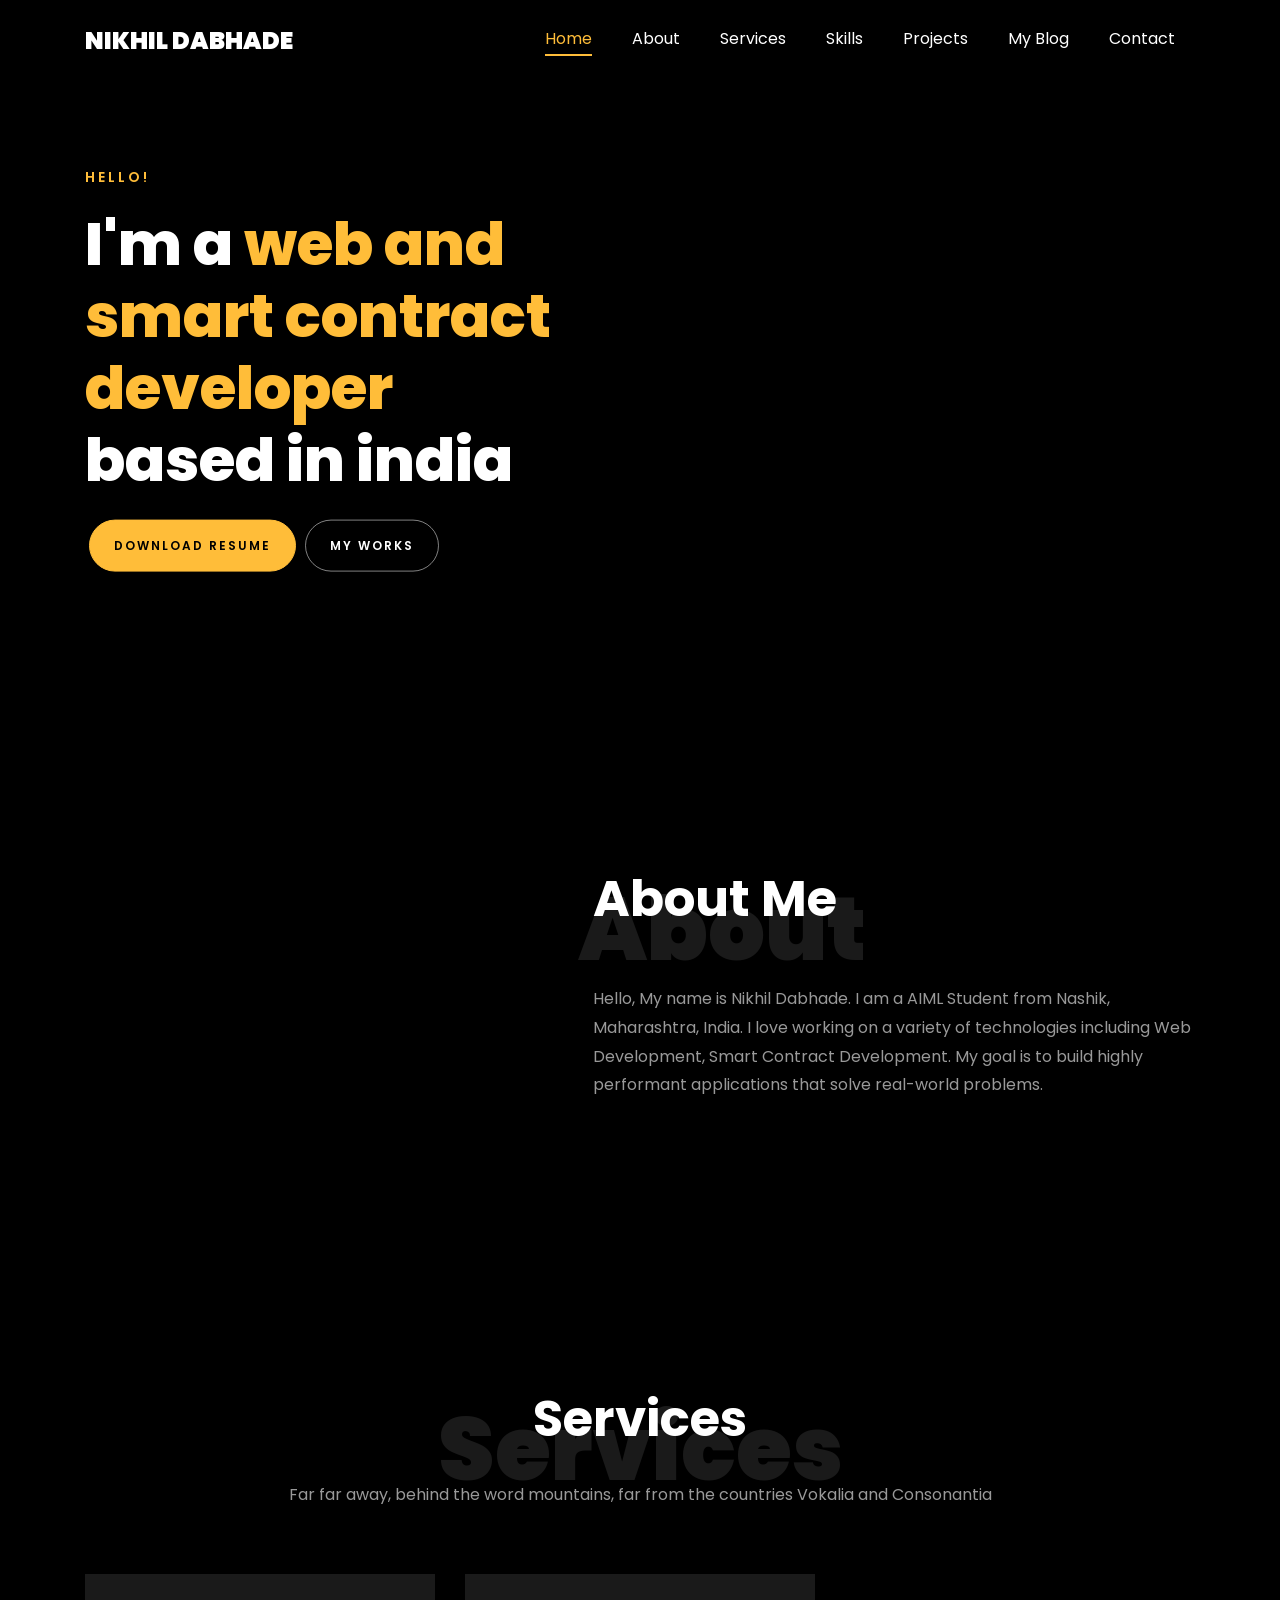
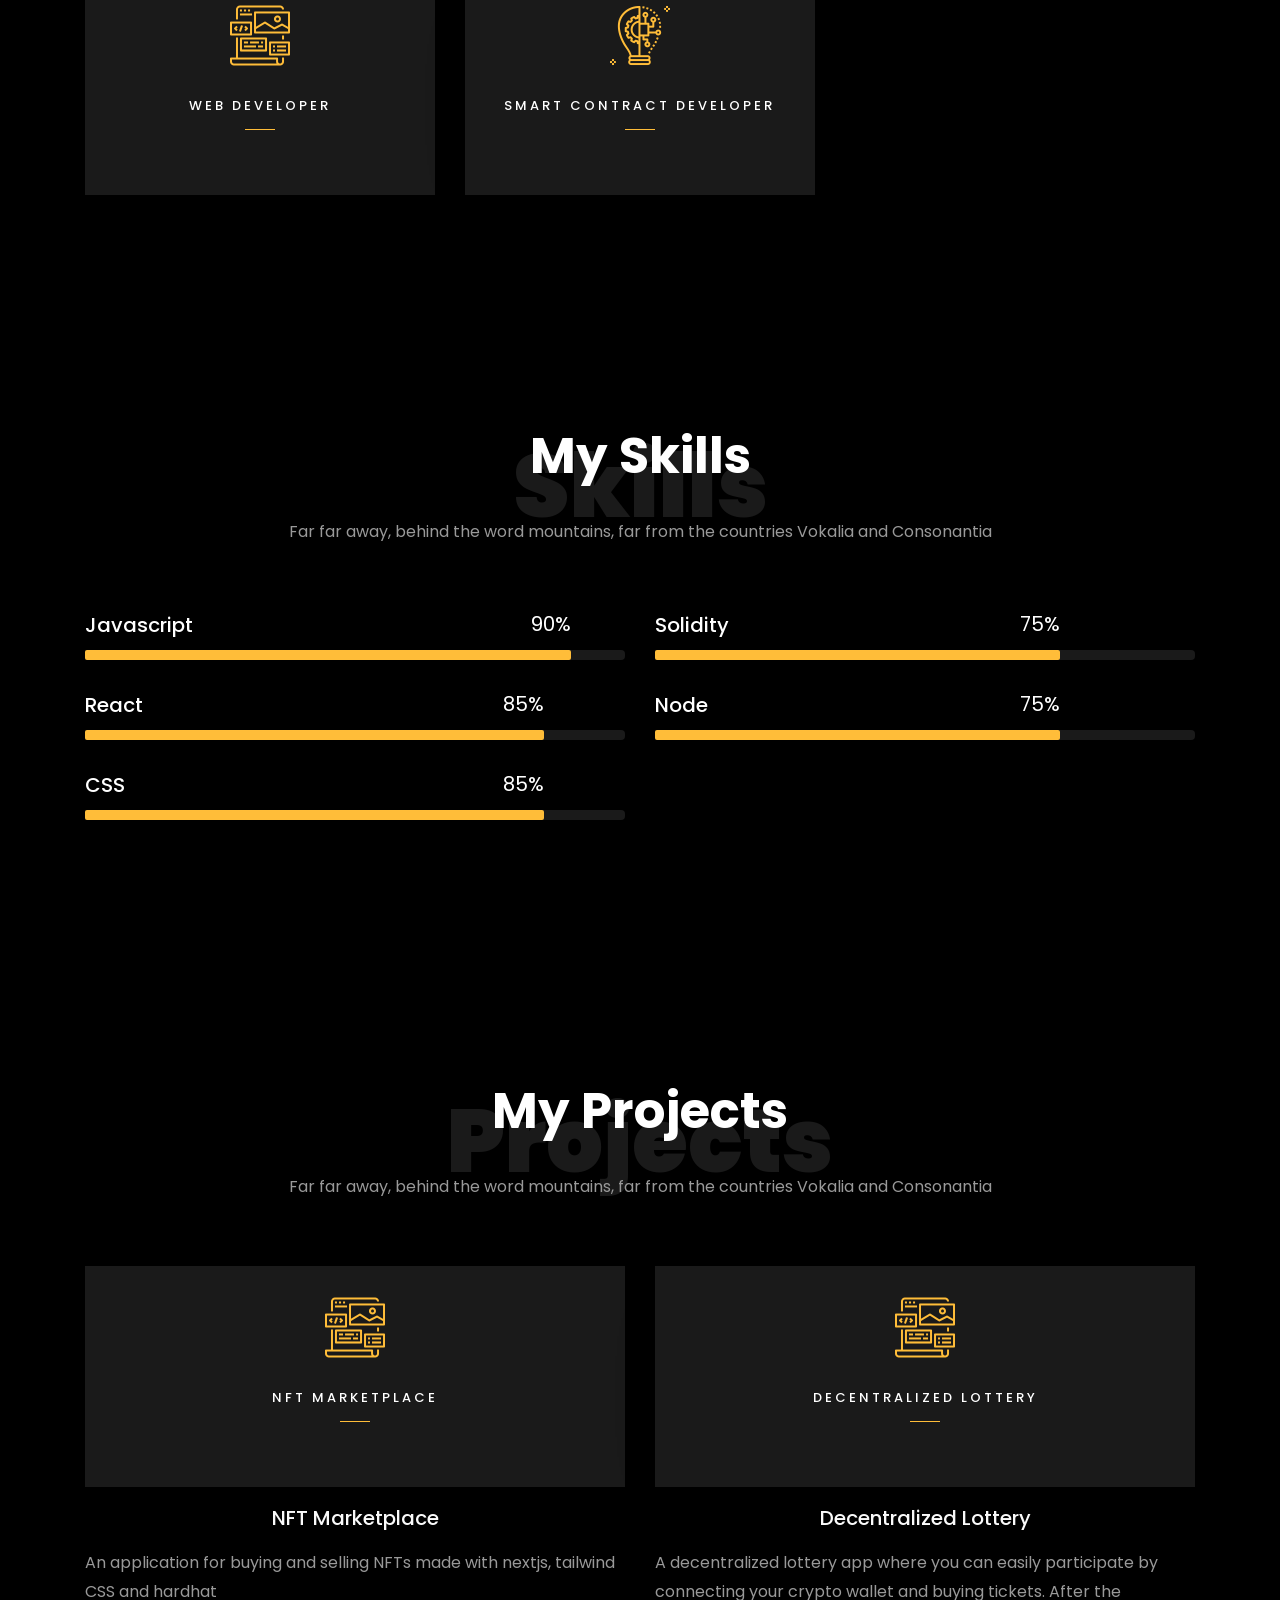
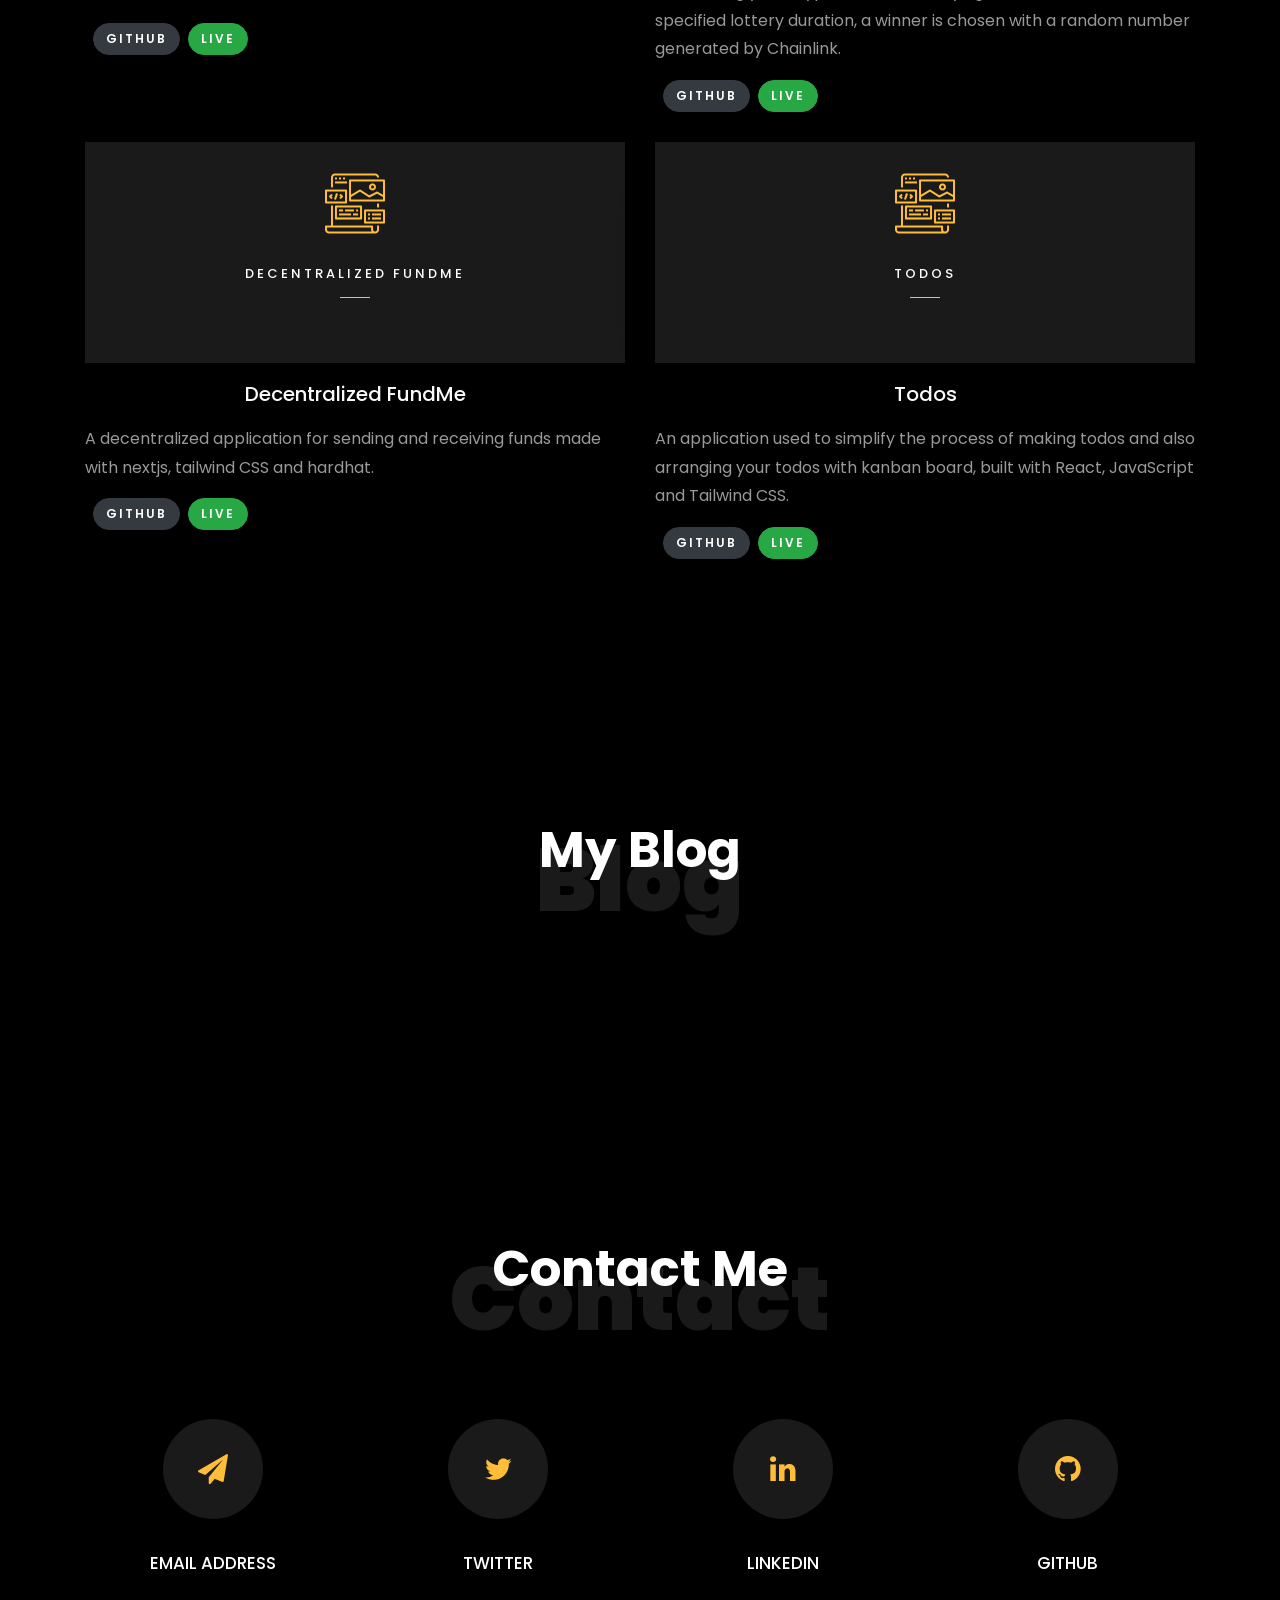
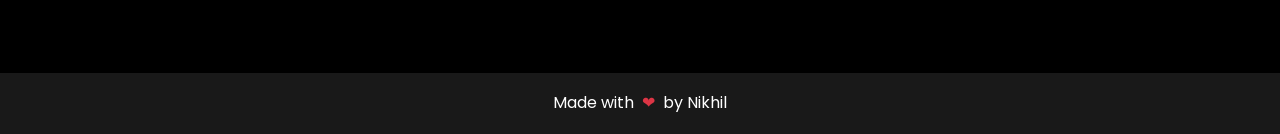
<file: index.html>
<!DOCTYPE html>
<html lang="en">
  <head>
    <title>Nikhil - My Portfolio</title>
    <meta charset="utf-8" />
    <meta
      name="viewport"
      content="width=device-width, initial-scale=1, shrink-to-fit=no"
    />

    <link
      href="https://fonts.googleapis.com/css?family=Poppins:100,200,300,400,500,600,700,800,900"
      rel="stylesheet"
    />
    <script defer src="js/blog.js"></script>

    <link rel="stylesheet" href="css/open-iconic-bootstrap.min.css" />
    <link rel="stylesheet" href="css/animate.css" />

    <link rel="stylesheet" href="css/owl.carousel.min.css" />
    <link rel="stylesheet" href="css/owl.theme.default.min.css" />
    <link rel="stylesheet" href="css/magnific-popup.css" />

    <link rel="stylesheet" href="css/aos.css" />

    <link rel="stylesheet" href="css/ionicons.min.css" />

    <link rel="stylesheet" href="css/flaticon.css" />
    <link rel="stylesheet" href="css/icomoon.css" />
    <link rel="stylesheet" href="css/style.css" />
  </head>
  <body data-spy="scroll" data-target=".site-navbar-target" data-offset="300">
    <nav
      class="navbar navbar-expand-lg navbar-dark ftco_navbar ftco-navbar-light site-navbar-target"
      id="ftco-navbar"
    >
      <div class="container">
        <a class="navbar-brand" href="index.html">Nikhil Dabhade</a>
        <button
          class="navbar-toggler js-fh5co-nav-toggle fh5co-nav-toggle"
          type="button"
          data-toggle="collapse"
          data-target="#ftco-nav"
          aria-controls="ftco-nav"
          aria-expanded="false"
          aria-label="Toggle navigation"
        >
          <span class="oi oi-menu"></span> Menu
        </button>

        <div class="collapse navbar-collapse" id="ftco-nav">
          <ul class="navbar-nav nav ml-auto">
            <li class="nav-item">
              <a href="#home-section" class="nav-link"><span>Home</span></a>
            </li>
            <li class="nav-item">
              <a href="#about-section" class="nav-link"><span>About</span></a>
            </li>
            <li class="nav-item">
              <a href="#services-section" class="nav-link"
                ><span>Services</span></a
              >
            </li>
            <li class="nav-item">
              <a href="#skills-section" class="nav-link"><span>Skills</span></a>
            </li>
            <li class="nav-item">
              <a href="#projects-section" class="nav-link"
                ><span>Projects</span></a
              >
            </li>
            <li class="nav-item">
              <a href="#blog-section" class="nav-link"><span>My Blog</span></a>
            </li>
            <li class="nav-item">
              <a href="#contact-section" class="nav-link"
                ><span>Contact</span></a
              >
            </li>
          </ul>
        </div>
      </div>
    </nav>
    <section id="home-section" class="hero">
      <div class="home-slider owl-carousel">
        <div class="slider-item">
          <div class="overlay"></div>
          <div class="container">
            <div
              class="row d-flex no-gutters slider-text align-items-end justify-content-end"
              data-scrollax-parent="true"
            >
              <div
                class="one-third js-fullheight order-md-last img"
                style="background:black"
              >
                <div class="overlay"></div>
              </div>
              <div
                class="one-forth d-flex align-items-center ftco-animate"
                data-scrollax=" properties: { translateY: '70%' }"
              >
                <div class="text">
                  <span class="subheading">Hello!</span>
                  <h1 class="mb-4 mt-3">
                    I'm a <span>web and smart contract developer</span> based in india
                  </h1>
                  <p>
                    <a class="btn btn-primary py-3 px-4 mx-1" href="Nikhil_Dabhade_Resume.pdf" download>Download Resume</a>
                    <a
                      class="btn btn-white btn-outline-white py-3 px-4" href="#projects-section"
                      >My works</a
                    >
                  </p>
                </div>
              </div>
            </div>
          </div>
        </div>
      </div>
    </section>

    <section class="ftco-about img ftco-section ftco-no-pb" id="about-section">
      <div class="container">
        <div class="row d-flex">
          <div class="col-md-6 col-lg-5 d-flex">
            <div class="img-about img d-flex align-items-stretch">
              <div class="overlay"></div>
              <div
                class="img d-flex align-self-stretch align-items-center"
                style="background:black"
              ></div>
            </div>
          </div>
          <div class="col-md-6 col-lg-7 pl-lg-5 pb-5">
            <div class="row justify-content-start pb-3">
              <div class="col-md-12 heading-section ftco-animate">
                <h1 class="big">About</h1>
                <h2 class="mb-4">About Me</h2>
                <ul class="about-info mt-4 px-md-0 px-2">
                  <li class="d-flex">
                    Hello, My name is Nikhil Dabhade. I am a AIML Student from Nashik, Maharashtra, India.
                    I love working on a variety of technologies including Web Development, Smart Contract Development. My goal is to build highly performant applications that solve real-world problems.
                  </li>
                </ul>
              </div>
            </div>
          </div>
        </div>
      </div>
    </section>

 
    <section class="ftco-section" id="services-section">
      <div class="container">
        <div class="row justify-content-center py-5 mt-5">
          <div class="col-md-12 heading-section text-center ftco-animate">
            <h1 class="big big-2">Services</h1>
            <h2 class="mb-4">Services</h2>
            <p>
              Far far away, behind the word mountains, far from the countries
              Vokalia and Consonantia
            </p>
          </div>
        </div>
        <div class="row">
          <div class="col-md-4 text-center d-flex ftco-animate">
            <a  class="services-1">
              <span class="icon">
                <i class="flaticon-web-design"></i>
              </span>
              <div class="desc">
                <h3 class="mb-5">Web Developer</h3>
              </div>
            </a>
          </div>

          <div class="col-md-4 text-center d-flex ftco-animate">
            <a  class="services-1">
              <span class="icon">
                <i class="flaticon-innovation"></i>
              </span>
              <div class="desc">
                <h3 class="mb-5">Smart Contract Developer</h3>
              </div>
            </a>
          </div>
        </div>
      </div>
    </section>

    <section class="ftco-section" id="skills-section">
      <div class="container">
        <div class="row justify-content-center pb-5">
          <div class="col-md-12 heading-section text-center ftco-animate">
            <h1 class="big big-2">Skills</h1>
            <h2 class="mb-4">My Skills</h2>
            <p>
              Far far away, behind the word mountains, far from the countries
              Vokalia and Consonantia
            </p>
          </div>
        </div>
        <div class="row">
          <div class="col-md-6 animate-box">
            <div class="progress-wrap ftco-animate">
              <h3>Javascript</h3>
              <div class="progress">
                <div
                  class="progress-bar color-1"
                  role="progressbar"
                  aria-valuenow="90"
                  aria-valuemin="0"
                  aria-valuemax="100"
                  style="width: 90%"
                >
                  <span>90%</span>
                </div>
              </div>
            </div>
          </div>
          <div class="col-md-6 animate-box">
            <div class="progress-wrap ftco-animate">
              <h3>Solidity</h3>
              <div class="progress">
                <div
                  class="progress-bar color-2"
                  role="progressbar"
                  aria-valuenow="75"
                  aria-valuemin="0"
                  aria-valuemax="100"
                  style="width: 75%"
                >
                  <span>75%</span>
                </div>
              </div>
            </div>
          </div>
          <div class="col-md-6 animate-box">
            <div class="progress-wrap ftco-animate">
              <h3>React</h3>
              <div class="progress">
                <div
                  class="progress-bar color-3"
                  role="progressbar"
                  aria-valuenow="85"
                  aria-valuemin="0"
                  aria-valuemax="100"
                  style="width: 85%"
                >
                  <span>85%</span>
                </div>
              </div>
            </div>
          </div>
          <div class="col-md-6 animate-box">
            <div class="progress-wrap ftco-animate">
              <h3>Node</h3>
              <div class="progress">
                <div
                  class="progress-bar color-4"
                  role="progressbar"
                  aria-valuenow="75"
                  aria-valuemin="0"
                  aria-valuemax="100"
                  style="width: 75%"
                >
                  <span>75%</span>
                </div>
              </div>
            </div>
          </div>
          <div class="col-md-6 animate-box">
            <div class="progress-wrap ftco-animate">
              <h3>CSS</h3>
              <div class="progress">
                <div
                  class="progress-bar color-5"
                  role="progressbar"
                  aria-valuenow="85"
                  aria-valuemin="0"
                  aria-valuemax="100"
                  style="width: 85%"
                >
                  <span>85%</span>
                </div>
              </div>
            </div>
          </div>
        </div>
    </section>

    <section class="ftco-section ftco-project" id="projects-section">
      <div class="container">
        <div class="row justify-content-center pb-5">
          <div class="col-md-12 heading-section text-center ftco-animate">
            <h1 class="big big-2">Projects</h1>
            <h2 class="mb-4">My Projects</h2>
            <p>
              Far far away, behind the word mountains, far from the countries
              Vokalia and Consonantia
            </p>
          </div>
        </div>
        <div class="row">
          <div class="col-md-6 blog-entry">
          <div class=" text-center d-flex ftco-animate">
            <a href="https://github.com/nikhil12377/Nft-Marketplace" class="services-1">
              <span class="icon">
                <i class="flaticon-web-design"></i>
              </span>
              <div class="desc">
                <h3 class="mb-5">NFT Marketplace</h3>
              </div>
            </a>
          </div>
          <div class="text mt-3 d-block">
            <h3 class="heading text-center">
              <a href="https://github.com/nikhil12377/Nft-Marketplace"
                >NFT Marketplace</a
              >
            </h3>
            <p>An application for buying and selling NFTs made with nextjs, tailwind CSS and hardhat</p>
            <div class="d-flex">
              <button class="btn btn-dark mx-2" onclick="window.open('https://github.com/nikhil12377/Nft-Marketplace')">Github</button>
              <button class="btn btn-success">Live</button>
            </div>
          </div>
        </div>
          <div class="col-md-6 blog-entry">
          <div class=" text-center d-flex ftco-animate">
            <a href="https://github.com/nikhil12377/Lottery-Frontend" class="services-1">
              <span class="icon">
                <i class="flaticon-web-design"></i>
              </span>
              <div class="desc">
                <h3 class="mb-5">Decentralized Lottery</h3>
              </div>
            </a>
          </div>
          <div class="text mt-3 d-block">
            <h3 class="heading text-center">
              <a href="https://github.com/nikhil12377/Lottery-Frontend"
                >Decentralized Lottery</a
              >
            </h3>
            <p>A decentralized lottery app where you can easily participate by connecting your crypto wallet and buying tickets. After the specified lottery duration, a winner is chosen with a random number generated by Chainlink.</p>
            <div class="d-flex">
              <button class="btn btn-dark mx-2" onclick="window.open('https://github.com/nikhil12377/Lottery-Frontend')">Github</button>
              <button class="btn btn-success" onclick="window.open('https://plain-sound-9521.on.fleek.co')">Live</button>
            </div>
          </div>
        </div>
          <div class="col-md-6 blog-entry">
          <div class=" text-center d-flex ftco-animate">
            <a href="https://github.com/nikhil12377/FundMe-Frontend" class="services-1">
              <span class="icon">
                <i class="flaticon-web-design"></i>
              </span>
              <div class="desc">
                <h3 class="mb-5">Decentralized FundMe</h3>
              </div>
            </a>
          </div>
          <div class="text mt-3 d-block">
            <h3 class="heading text-center">
              <a href="https://github.com/nikhil12377/FundMe-Frontend"
                >Decentralized FundMe</a
              >
            </h3>
            <p>A decentralized application for sending and receiving funds made with nextjs, tailwind CSS and hardhat.</p>
            <div class="d-flex">
              <button class="btn btn-dark mx-2" onclick="window.open('https://github.com/nikhil12377/FundMe-Frontend')">Github</button>
              <button class="btn btn-success" onclick="window.open('https://polished-night-7890.on.fleek.co')">Live</button>
            </div>
          </div>
        </div>
          <div class="col-md-6 blog-entry">
          <div class=" text-center d-flex ftco-animate">
            <a href="https://github.com/nikhil12377/TodosApp" class="services-1">
              <span class="icon">
                <i class="flaticon-web-design"></i>
              </span>
              <div class="desc">
                <h3 class="mb-5">Todos</h3>
              </div>
            </a>
          </div>
          <div class="text mt-3 d-block">
            <h3 class="heading text-center">
              <a href="https://github.com/nikhil12377/TodosApp"
                >Todos</a
              >
            </h3>
            <p>An application used to simplify the process of making todos and also arranging your todos with kanban board, built with React, JavaScript and Tailwind CSS.
            </p>
            <div class="d-flex">
              <button class="btn btn-dark mx-2" onclick="window.open('https://github.com/nikhil12377/TodosApp')">Github</button>
              <button class="btn btn-success" onclick="window.open('https://nikhil12377.github.io/TodosApp/build/#/')">Live</button>
            </div>
          </div>
        </div>
        </div>
      </div>
    </section>

    <section class="ftco-section" id="blog-section">
      <div class="container">
        <div class="row justify-content-center mb-5 pb-5">
          <div class="col-md-7 heading-section text-center ftco-animate">
            <h1 class="big big-2">Blog</h1>
            <h2 class="mb-4">My Blog</h2>
          </div>
        </div>
        <div class="row d-flex blogs justify-content-between">
        </div>
      </div>
    </section>


    <section
      class="ftco-section contact-section ftco-no-pb"
      id="contact-section"
    >
      <div class="container">
        <div class="row justify-content-center mb-5 pb-3">
          <div class="col-md-7 heading-section text-center ftco-animate">
            <h1 class="big big-2">Contact</h1>
            <h2 class="mb-4">Contact Me</h2>
          </div>
        </div>

        <div class="row d-flex contact-info mb-5">
          <div class="col-md-6 col-lg-3 d-flex ftco-animate">
            <div class="align-self-stretch box p-4 text-center">
              <a href="mailto:nikhild12377@gmail.com"> <div
                class="icon d-flex align-items-center justify-content-center"
              >
                <span class="icon-paper-plane"></span>
              </div>
              <h3 class="mb-4">Email Address</h3></a>
            </div>
          </div>
          <div class="col-md-6 col-lg-3 d-flex ftco-animate">
            <div class="align-self-stretch box p-4 text-center" >
              <a href="https://twitter.com/__Ghostman" target="_blank">
              <div
                class="icon d-flex align-items-center justify-content-center"
              >
                <span class="icon-twitter"></span>
              </div>
              <h3 class="mb-4">Twitter</h3>
            </a>
            </div>
          </div>
          <div class="col-md-6 col-lg-3 d-flex ftco-animate">
            <div class="align-self-stretch box p-4 text-center">
              <a href="https://www.linkedin.com/in/nikhil-dabhade/" target="_blank">
              <div
                class="icon d-flex align-items-center justify-content-center"
              >
                <span class="icon-linkedin"></span>
              </div>
              <h3 class="mb-4">LinkedIn</h3></a>
            </div>
          </div>
          <div class="col-md-6 col-lg-3 d-flex ftco-animate">
            <div class="align-self-stretch box p-4 text-center">
              <a href="https://github.com/nikhil12377" target="_blank">
              <div
                class="icon d-flex align-items-center justify-content-center"
              >
                <span class="icon-github"></span>
              </div>
              <h3 class="mb-4">Github</h3></a>
            </div>
          </div>
        </div>

      </div>
    </section>

    <div
        class="w-full bg-dark text-white text-lg d-flex justify-content-center md:mt-20 p-3"
        
      >
        Made with
        <div class="text-danger px-2">&#10084;</div>
        by Nikhil
      </div>


    <div id="ftco-loader" class="show fullscreen">
      <svg class="circular" width="48px" height="48px">
        <circle
          class="path-bg"
          cx="24"
          cy="24"
          r="22"
          fill="none"
          stroke-width="4"
          stroke="#eeeeee"
        />
        <circle
          class="path"
          cx="24"
          cy="24"
          r="22"
          fill="none"
          stroke-width="4"
          stroke-miterlimit="10"
          stroke="#F96D00"
        />
      </svg>
    </div>

    
    <script src="js/jquery.min.js"></script>
    <script src="js/jquery-migrate-3.0.1.min.js"></script>
    <script src="js/popper.min.js"></script>
    <script src="js/bootstrap.min.js"></script>
    <script src="js/jquery.easing.1.3.js"></script>
    <script src="js/jquery.waypoints.min.js"></script>
    <script src="js/jquery.stellar.min.js"></script>
    <script src="js/owl.carousel.min.js"></script>
    <script src="js/jquery.magnific-popup.min.js"></script>
    <script src="js/aos.js"></script>
    <script src="js/jquery.animateNumber.min.js"></script>
    <script src="js/scrollax.min.js"></script>

    <script src="js/main.js"></script>
  </body>
</html>
</file>
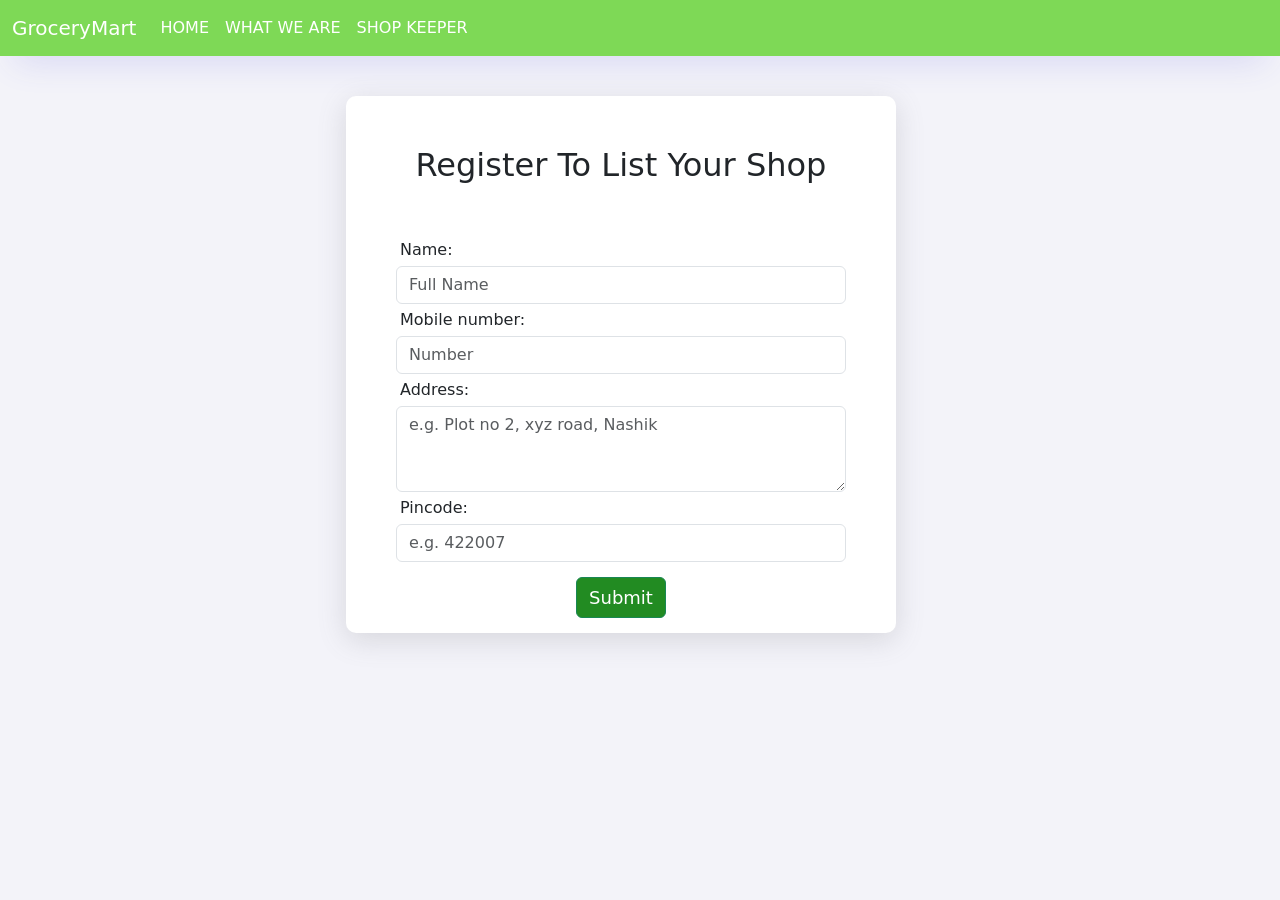
<file: register.html>
<!DOCTYPE html>
<html lang="en">
  <head>
    <meta charset="UTF-8" />
    <meta http-equiv="X-UA-Compatible" content="IE=edge" />
    <meta name="viewport" content="width=device-width, initial-scale=1.0" />
    <link
      href="https://cdn.jsdelivr.net/npm/bootstrap@5.1.3/dist/css/bootstrap.min.css"
      rel="stylesheet"
      integrity="sha384-1BmE4kWBq78iYhFldvKuhfTAU6auU8tT94WrHftjDbrCEXSU1oBoqyl2QvZ6jIW3"
      crossorigin="anonymous"
    />
    <link rel="stylesheet" href="index.css" />
    <title>Welcome to GroceryMart!</title>
  </head>
  <body>
    <nav class="navbar navbar-expand-lg navbar-light">
      <div class="container-fluid">
        <a class="navbar-brand" href="/">GroceryMart</a>
        <button
          class="navbar-toggler"
          type="button"
          data-bs-toggle="collapse"
          data-bs-target="#navbarSupportedContent"
          aria-controls="navbarSupportedContent"
          aria-expanded="false"
          aria-label="Toggle navigation"
        >
          <span class="navbar-toggler-icon"></span>
        </button>
        <div class="collapse navbar-collapse" id="navbarSupportedContent">
          <ul class="navbar-nav me-auto mb-2 mb-lg-0">
            <li class="nav-item">
              <a class="nav-link active" href="/">HOME</a>
            </li>
            <li class="nav-item">
              <a class="nav-link active" href="/whatWeAre.html">WHAT WE ARE</a>
            </li>
            <li class="nav-item">
              <a class="nav-link active" href="/">SHOP KEEPER</a>
            </li>
          </ul>
        </div>
      </div>
    </nav>

    <!-- <div class="row">
        <div class="card" style="width: 18rem">
          <img
            class="card-img-top"
            src="https://images.pexels.com/photos/264636/pexels-photo-264636.jpeg?auto=compress&cs=tinysrgb&w=1260&h=750&dpr=1"
            alt="Card image cap"
          />
          <div class="card-body">
            <h5 class="card-title">Card title</h5>
            <p class="card-text">
              Some quick example text to build on the card title and make up the
              bulk of the card's content.
            </p>
            <a href="#" class="btn btn-success">Go somewhere</a>
          </div>
        </div>
        <div class="card" style="width: 18rem">
          <img
            class="card-img-top"
            src="https://images.pexels.com/photos/2733918/pexels-photo-2733918.jpeg?auto=compress&cs=tinysrgb&w=1260&h=750&dpr=1"
            alt="Card image cap"
          />
          <div class="card-body">
            <h5 class="card-title">Card title</h5>
            <p class="card-text">
              Some quick example text to build on the card title and make up the
              bulk of the card's content.
            </p>
            <a href="#" class="btn btn-success">Go somewhere</a>
          </div>
        </div>
        <div class="card" style="width: 18rem">
          <img
            class="card-img-top"
            src="https://images.pexels.com/photos/95425/pexels-photo-95425.jpeg?auto=compress&cs=tinysrgb&w=1260&h=750&dpr=1"
            alt="Card image cap"
          />
          <div class="card-body">
            <h5 class="card-title">Card title</h5>
            <p class="card-text">
              Some quick example text to build on the card title and make up the
              bulk of the card's content.
            </p>
            <a href="#" class="btn btn-success">Go somewhere</a>
          </div>
        </div>
        <div class="card" style="width: 18rem">
          <img
            class="card-img-top"
            src="https://images.pexels.com/photos/319798/pexels-photo-319798.jpeg?auto=compress&cs=tinysrgb&w=1260&h=750&dpr=1"
            alt="Card image cap"
          />
          <div class="card-body">
            <h5 class="card-title">Card title</h5>
            <p class="card-text">
              Some quick example text to build on the card title and make up the
              bulk of the card's content.
            </p>
            <a href="#" class="btn btn-success">Go somewhere</a>
          </div>
        </div>
        <div class="card" style="width: 18rem">
          <img
            class="card-img-top"
            src="https://images.pexels.com/photos/3326215/pexels-photo-3326215.jpeg?auto=compress&cs=tinysrgb&w=1260&h=750&dpr=1"
            alt="Card image cap"
          />
          <div class="card-body">
            <h5 class="card-title">Card title</h5>
            <p class="card-text">
              Some quick example text to build on the card title and make up the
              bulk of the card's content.
            </p>
            <a href="#" class="btn btn-success">Go somewhere</a>
          </div>
        </div>
        <div class="card" style="width: 18rem">
          <img
            class="card-img-top"
            src="https://images.pexels.com/photos/3768323/pexels-photo-3768323.jpeg?auto=compress&cs=tinysrgb&w=1260&h=750&dpr=1"
            alt="Card image cap"
          />
          <div class="card-body">
            <h5 class="card-title">Card title</h5>
            <p class="card-text">
              Some quick example text to build on the card title and make up the
              bulk of the card's content.
            </p>
            <a href="#" class="btn btn-success">Go somewhere</a>
          </div>
        </div>
      </div> -->
    <div class="content-wrapper">
      <div class="row justify-content-sm-center">
        <div class="col-md-6 col-lg-6">
          <div class="card form-box">
            <h2 align="center">Register To List Your Shop</h2>
            <form class="form">
              <div class="form-group">
                <label>Name:</label>
                <input
                  type="text"
                  class="form-control"
                  id="name"
                  aria-describedby="emailHelp"
                  placeholder="Full Name"
                  name="name"
                  required
                />
              </div>
              <div class="form-group">
                <label>Mobile number:</label>
                <input
                  type="number"
                  class="form-control"
                  id="number"
                  placeholder="Number"
                  name="number"
                  required
                />
              </div>
              <div class="form-group">
                <label>Address:</label>
                <textarea
                  class="form-control"
                  id="address"
                  placeholder="e.g. Plot no 2, xyz road, Nashik"
                  rows="3"
                  name="address"
                  required
                ></textarea>
              </div>
              <div class="form-group">
                <label>Pincode:</label>
                <input
                  type="number"
                  class="form-control"
                  id="pincode"
                  placeholder="e.g. 422007"
                  name="pincode"
                  required
                />
              </div>
              <div class="submit-btn">
                <button type="submit" class="btn btn-success">Submit</button>
              </div>
            </form>
          </div>
        </div>
      </div>
    </div>

    <script
      src="https://cdn.jsdelivr.net/npm/bootstrap@5.1.3/dist/js/bootstrap.bundle.min.js"
      integrity="sha384-ka7Sk0Gln4gmtz2MlQnikT1wXgYsOg+OMhuP+IlRH9sENBO0LRn5q+8nbTov4+1p"
      crossorigin="anonymous"
    ></script>
    <script src="index.js"></script>
  </body>
</html>
</file>
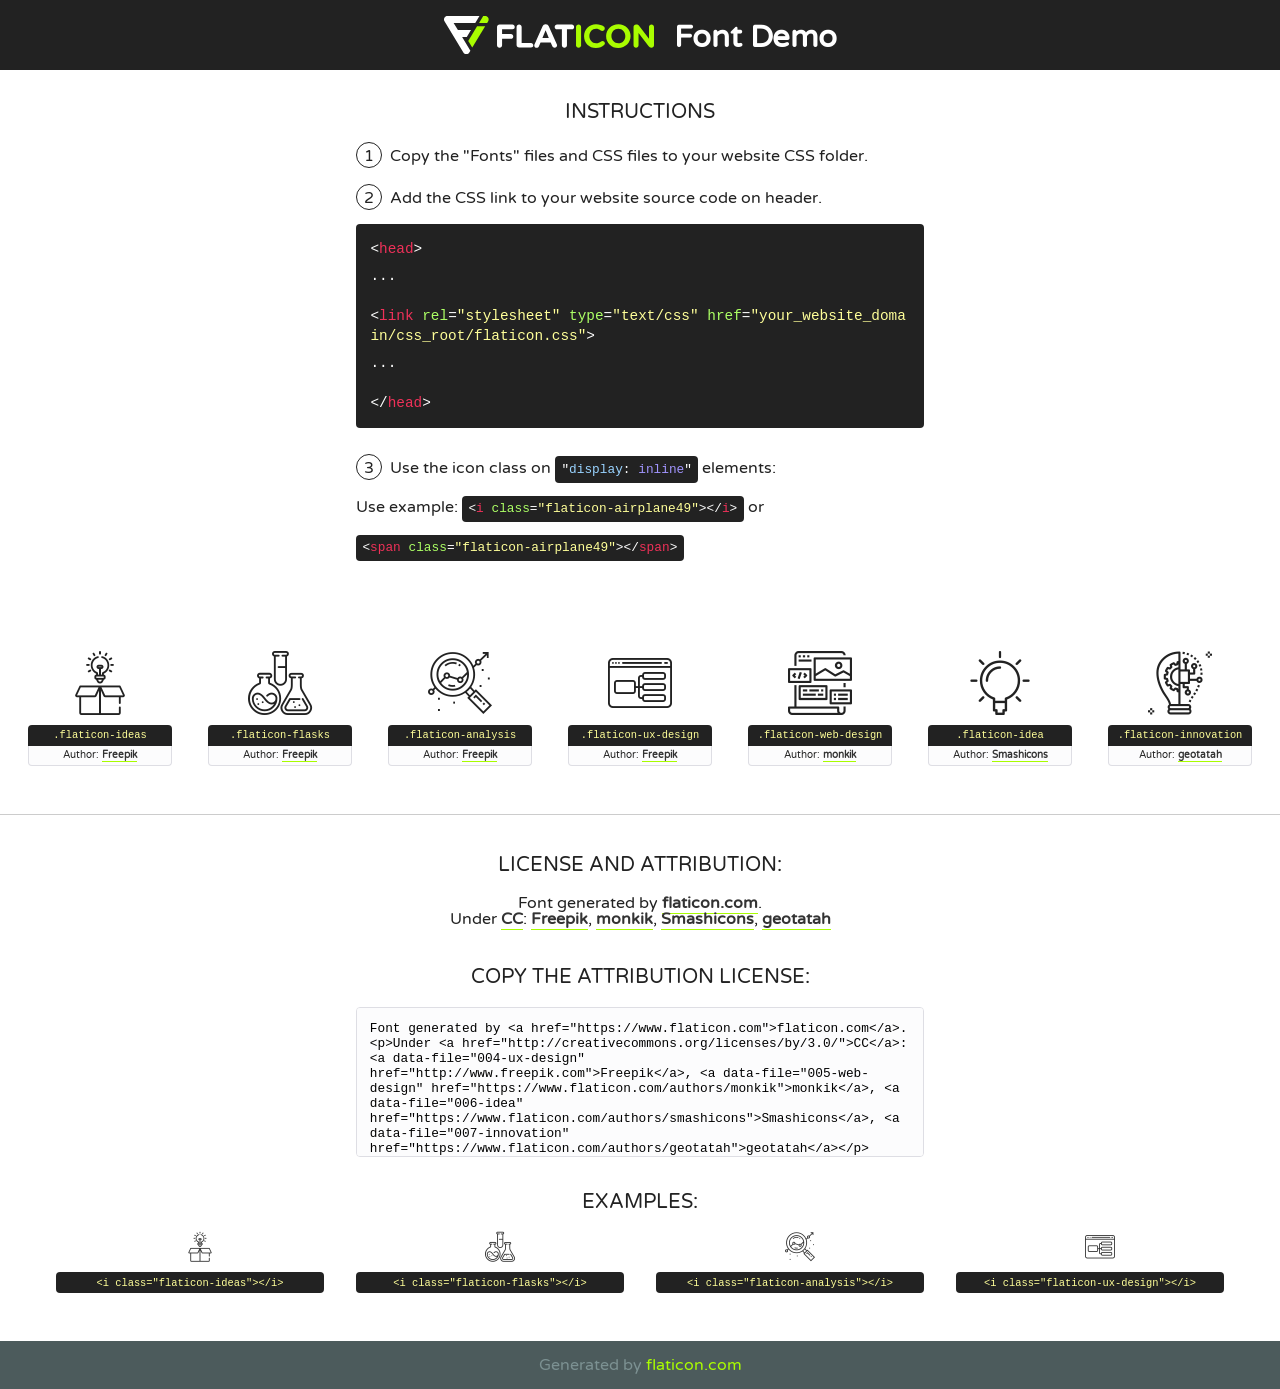
<file: fonts/flaticon/font/flaticon.html>
<!DOCTYPE html>
<!--
  Flaticon icon font: Flaticon
  Creation date: 20/03/2019 02:18
-->
<html>
<!DOCTYPE html>
<html>

<head>
    <title>Flaticon WebFont</title>
    <link href="http://fonts.googleapis.com/css?family=Varela+Round" rel="stylesheet" type="text/css" />
    <link rel="stylesheet" type="text/css" href="flaticon.css">
    <meta charset="UTF-8">
    <style>
    html, body, div, span, applet, object, iframe,
    h1, h2, h3, h4, h5, h6, p, blockquote, pre,
    a, abbr, acronym, address, big, cite, code,
    del, dfn, em, img, ins, kbd, q, s, samp,
    small, strike, strong, sub, sup, tt, var,
    b, u, i, center,
    dl, dt, dd, ol, ul, li,
    fieldset, form, label, legend,
    table, caption, tbody, tfoot, thead, tr, th, td,
    article, aside, canvas, details, embed, 
    figure, figcaption, footer, header, hgroup, 
    menu, nav, output, ruby, section, summary,
    time, mark, audio, video {
        margin: 0;
        padding: 0;
        border: 0;
        font-size: 100%;
        font: inherit;
        vertical-align: baseline;
    }
    /* HTML5 display-role reset for older browsers */
    article, aside, details, figcaption, figure, 
    footer, header, hgroup, menu, nav, section {
        display: block;
    }
    body {
        line-height: 1;
    }
    ol, ul {
        list-style: none;
    }
    blockquote, q {
        quotes: none;
    }
    blockquote:before, blockquote:after,
    q:before, q:after {
        content: '';
        content: none;
    }
    table {
        border-collapse: collapse;
        border-spacing: 0;
    }
    body {
        font-family: 'Varela Round', Helvetica, Arial, sans-serif;
        font-size: 16px;
        color: #222;
    }
    a {
        color: #333;
        border-bottom: 1px solid #a9fd00;
        font-weight: bold;
        text-decoration: none;
    }
    * {
        -moz-box-sizing: border-box;
        -webkit-box-sizing: border-box;
        box-sizing: border-box;
        margin: 0;
        padding: 0;
    }
    [class^="flaticon-"]:before, [class*=" flaticon-"]:before, [class^="flaticon-"]:after, [class*=" flaticon-"]:after {
        font-family: Flaticon;
        font-size: 30px;
        font-style: normal;
        margin-left: 20px;
        color: #333;
    }
    .wrapper {
        max-width: 600px;
        margin: auto;
        padding: 0 1em;
    }
    .title {
        font-size: 1.25em;
        text-align: center;
        margin-bottom: 1em;
        text-transform: uppercase;
    }
    header {
        text-align: center;
        background-color: #222;
        color: #fff;
        padding: 1em;
    }
    header .logo {
        width: 210px;
        height: 38px;
        display: inline-block;
        vertical-align: middle;
        margin-right: 1em;
        border: none;
    }
    header strong {
        font-size: 1.95em;
        font-weight: bold;
        vertical-align: middle;
        margin-top: 5px;
        display: inline-block;
    }
    .demo {
        margin: 2em auto;
        line-height: 1.25em;
    }
    .demo ul li {
        margin-bottom: 1em;
    }
    .demo ul li .num {
        color: #222;
        border-radius: 20px;
        display: inline-block;
        width: 26px;
        padding: 3px;
        height: 26px;
        text-align: center;
        margin-right: 0.5em;
        border: 1px solid #222;
    }
    .demo ul li code {
        background-color: #222;
        border-radius: 4px;
        padding: 0.25em 0.5em;
        display: inline-block;
        color: #fff;
        font-family: Consolas,Monaco,Lucida Console,Liberation Mono,DejaVu Sans Mono,Bitstream Vera Sans Mono,Courier New, monospace;
        font-weight: lighter;
        margin-top: 1em;
        font-size: 0.8em;
        word-break: break-all;
    }
    .demo ul li code.big {
        padding: 1em;
        font-size: 0.9em;
    }
    .demo ul li code .red {
        color: #EF3159;
    }
    .demo ul li code .green {
        color: #ACFF65;
    }
    .demo ul li code .yellow {
        color: #FFFF99;
    }
    .demo ul li code .blue {
        color: #99D3FF;
    }
    .demo ul li code .purple {
        color: #A295FF;
    }
    .demo ul li code .dots {
        margin-top: 0.5em;
        display: block;
    }
    #glyphs {
        border-bottom: 1px solid #ccc;
        padding: 2em 0;
        text-align: center;
    }
    .glyph {
        display: inline-block;
        width: 9em;
        margin: 1em;
        text-align: center;
        vertical-align: top;
        background: #FFF;
    }
    .glyph .glyph-icon {
        padding: 10px;
        display: block;
        font-family:"Flaticon";
        font-size: 64px;
        line-height: 1;
    }
    .glyph .glyph-icon:before {
        font-size: 64px;
        color: #222;
        margin-left: 0;
    }
    .class-name {
        font-size: 0.65em;
        background-color: #222;
        color: #fff;
        border-radius: 4px 4px 0 0;
        padding: 0.5em;
        color: #FFFF99;
        font-family: Consolas,Monaco,Lucida Console,Liberation Mono,DejaVu Sans Mono,Bitstream Vera Sans Mono,Courier New, monospace;
    }
    .author-name {
        font-size: 0.6em;
        background-color: #fcfcfd;
        border: 1px solid #DEDEE4;
        border-top: 0;
        border-radius: 0 0 4px 4px;
        padding: 0.5em;
    }
    .class-name:last-child {
        font-size: 10px;
        color:#888;
    }
    .class-name:last-child a {
        font-size: 10px;
        color:#555;
    }
    .class-name:last-child a:hover {
        color:#a9fd00;
    }
    .glyph > input {
        display: block;
        width: 100px;
        margin: 5px auto;
        text-align: center;
        font-size: 12px;
        cursor: text;
    }
    .glyph > input.icon-input {
        font-family:"Flaticon";
        font-size: 16px;
        margin-bottom: 10px;
    }
    .attribution .title {
        margin-top: 2em;
    }
    .attribution textarea {
        background-color: #fcfcfd;
        padding: 1em;
        border: none;
        box-shadow: none;
        border: 1px solid #DEDEE4;
        border-radius: 4px;
        resize: none;
        width: 100%;
        height: 150px;
        font-size: 0.8em;
        font-family: Consolas,Monaco,Lucida Console,Liberation Mono,DejaVu Sans Mono,Bitstream Vera Sans Mono,Courier New, monospace;
        -webkit-appearance: none;
    }
    .iconsuse {
        margin: 2em auto;
        text-align: center;
        max-width: 1200px;
    }
    .iconsuse:after {
        content: '';
        display: table;
        clear: both;
    }
    .iconsuse .image {
        float: left;
        width: 25%;
        padding: 0 1em;
    }
    .iconsuse .image p {
        margin-bottom: 1em;
    }
    .iconsuse .image span {
        display: block;
        font-size: 0.65em;
        background-color: #222;
        color: #fff;
        border-radius: 4px;
        padding: 0.5em;
        color: #FFFF99;
        margin-top: 1em;
        font-family: Consolas,Monaco,Lucida Console,Liberation Mono,DejaVu Sans Mono,Bitstream Vera Sans Mono,Courier New, monospace;
    }
    #footer {
        text-align: center;
        background-color: #4C5B5C;
        color: #7c9192;
        padding: 1em;
    }
    #footer a {
        border: none;
        color: #a9fd00;
        font-weight: normal;
    }
    @media (max-width: 960px) {
        .iconsuse .image {
            width: 50%;
        }
    }
    @media (max-width: 560px) {
        .iconsuse .image {
            width: 100%;
        }
    }
    </style>
</head>

<body class="characters-off">

    <header>
        <a href="https://www.flaticon.com" target="_blank" class="logo">
            <svg version="1.1" xmlns="http://www.w3.org/2000/svg" xmlns:xlink="http://www.w3.org/1999/xlink" xmlns:a="http://ns.adobe.com/AdobeSVGViewerExtensions/3.0/" viewBox="0 0 560.875 102.036" enable-background="new 0 0 560.875 102.036" xml:space="preserve">
                <defs>
                </defs>
                <g>
                    <g class="letters">
                        <path fill="#ffffff" d="M141.596,29.675c0-3.777,2.985-6.767,6.764-6.767h34.438c3.426,0,6.15,2.728,6.15,6.15
                        c0,3.43-2.724,6.149-6.15,6.149h-27.674v13.091h23.719c3.429,0,6.151,2.724,6.151,6.15c0,3.43-2.723,6.149-6.151,6.149h-23.719
                        v17.574c0,3.773-2.986,6.761-6.764,6.761c-3.779,0-6.764-2.989-6.764-6.761V29.675z"></path>
                        <path fill="#ffffff" d="M193.844,29.149c0-3.781,2.985-6.767,6.764-6.767c3.776,0,6.763,2.985,6.763,6.767v42.957h25.039
                        c3.426,0,6.149,2.726,6.149,6.153c0,3.425-2.723,6.15-6.149,6.15h-31.802c-3.779,0-6.764-2.986-6.764-6.768V29.149z"></path>
                        <path fill="#ffffff" d="M241.891,75.71l21.438-48.407c1.492-3.341,4.215-5.357,7.906-5.357h0.792
                        c3.686,0,6.323,2.017,7.815,5.357l21.439,48.407c0.436,0.967,0.701,1.845,0.701,2.723c0,3.602-2.809,6.501-6.414,6.501
                        c-3.161,0-5.269-1.845-6.499-4.655l-4.132-9.661h-27.059l-4.301,10.102c-1.144,2.631-3.426,4.214-6.237,4.214
                        c-3.517,0-6.24-2.81-6.24-6.325C241.1,77.64,241.451,76.677,241.891,75.71z M279.932,58.666l-8.521-20.297l-8.526,20.297H279.932
                        z"></path>
                        <path fill="#ffffff" d="M314.864,35.387H301.86c-3.429,0-6.239-2.813-6.239-6.238c0-3.429,2.811-6.24,6.239-6.24h39.533
                        c3.426,0,6.237,2.811,6.237,6.24c0,3.425-2.811,6.238-6.237,6.238h-13.001v42.785c0,3.773-2.99,6.761-6.764,6.761
                        c-3.779,0-6.764-2.989-6.764-6.761V35.387z"></path>
                        <path fill="#A9FD00" d="M352.615,29.149c0-3.781,2.985-6.767,6.767-6.767c3.774,0,6.761,2.985,6.761,6.767v49.024
                        c0,3.773-2.987,6.761-6.761,6.761c-3.781,0-6.767-2.989-6.767-6.761V29.149z"></path>
                        <path fill="#A9FD00" d="M374.132,53.836v-0.179c0-17.481,13.178-31.801,32.065-31.801c9.22,0,15.459,2.458,20.557,6.238
                        c1.402,1.054,2.637,2.985,2.637,5.357c0,3.692-2.985,6.59-6.681,6.59c-1.845,0-3.071-0.702-4.044-1.319
                        c-3.776-2.813-7.729-4.393-12.562-4.393c-10.364,0-17.831,8.611-17.831,19.154v0.173c0,10.542,7.291,19.329,17.831,19.329
                        c5.715,0,9.492-1.756,13.359-4.834c1.049-0.874,2.458-1.491,4.039-1.491c3.429,0,6.325,2.813,6.325,6.236
                        c0,2.106-1.056,3.78-2.282,4.834c-5.539,4.834-12.036,7.733-21.878,7.733C387.572,85.464,374.132,71.493,374.132,53.836z"></path>
                        <path fill="#A9FD00" d="M433.009,53.836v-0.179c0-17.481,13.79-31.801,32.766-31.801c18.981,0,32.592,14.143,32.592,31.628v0.173
                        c0,17.483-13.785,31.807-32.769,31.807C446.625,85.464,433.009,71.32,433.009,53.836z M484.224,53.836v-0.179
                        c0-10.539-7.725-19.326-18.626-19.326c-10.893,0-18.449,8.611-18.449,19.154v0.173c0,10.542,7.73,19.329,18.626,19.329
                        C476.676,72.986,484.224,64.378,484.224,53.836z"></path>
                        <path fill="#A9FD00" d="M506.233,29.321c0-3.774,2.99-6.763,6.767-6.763h1.401c3.252,0,5.183,1.583,7.029,3.953l26.093,34.265
                        V29.059c0-3.692,2.99-6.677,6.681-6.677c3.683,0,6.671,2.985,6.671,6.677v48.934c0,3.78-2.987,6.765-6.764,6.765h-0.436
                        c-3.257,0-5.188-1.581-7.034-3.953l-27.056-35.492v32.944c0,3.687-2.985,6.676-6.678,6.676c-3.683,0-6.673-2.989-6.673-6.676
                        V29.321z"></path>
                    </g>
                    <g class="insignia">
                        <path fill="#ffffff" d="M48.372,56.137h12.517l11.156-18.537H37.186L25.688,18.539h57.825L94.668,0H9.271
                        C5.925,0,2.842,1.801,1.198,4.716c-1.644,2.907-1.593,6.482,0.134,9.343l50.38,83.501c1.678,2.781,4.689,4.476,7.938,4.476
                        c3.246,0,6.257-1.695,7.935-4.476l2.898-4.804L48.372,56.137z"></path>
                        <g class="i">
                            <path fill="#A9FD00" d="M93.575,18.539h0.031v0.004l21.652,0.004l2.705-4.488c1.727-2.861,1.778-6.436,0.133-9.343
                            C116.454,1.801,113.371,0,110.026,0h-5.294L93.575,18.539z"></path>
                            <polygon fill="#A9FD00" points="88.291,27.356 64.725,66.486 75.519,84.404 109.942,27.356"></polygon>
                        </g>
                    </g>
                </g>
            </svg>
        </a>
        <strong>Font Demo</strong>
    </header>


    <section class="demo wrapper">

        <p class="title">Instructions</p>

        <ul>
            <li>
                <span class="num">1</span>Copy the "Fonts" files and CSS files to your website CSS folder.
            </li>
            <li>
                <span class="num">2</span>Add the CSS link to your website source code on header.
                <code class="big">
                    &lt;<span class="red">head</span>&gt;
                    <br/><span class="dots">...</span>
                    <br/>&lt;<span class="red">link</span> <span class="green">rel</span>=<span class="yellow">"stylesheet"</span> <span class="green">type</span>=<span class="yellow">"text/css"</span> <span class="green">href</span>=<span class="yellow">"your_website_domain/css_root/flaticon.css"</span>&gt;
                    <br/><span class="dots">...</span>
                    <br/>&lt;/<span class="red">head</span>&gt;
                </code>
            </li>

            <li>
                <p>
                    <span class="num">3</span>Use the icon class on <code>"<span class="blue">display</span>:<span class="purple"> inline</span>"</code> elements:
                    <br />
                    Use example: <code>&lt;<span class="red">i</span> <span class="green">class</span>=<span class="yellow">&quot;flaticon-airplane49&quot;</span>&gt;&lt;/<span class="red">i</span>&gt;</code> or <code>&lt;<span class="red">span</span> <span class="green">class</span>=<span class="yellow">&quot;flaticon-airplane49&quot;</span>&gt;&lt;/<span class="red">span</span>&gt;</code>
            </li>
        </ul>

    </section>




   <section id="glyphs">          
    
      
        <div class="glyph"><div class="glyph-icon flaticon-ideas"></div>
            <div class="class-name">.flaticon-ideas</div>
            <div class="author-name">Author: <a data-file="001-ideas" href="http://www.freepik.com">Freepik</a> </div> 
        </div>        
        
        <div class="glyph"><div class="glyph-icon flaticon-flasks"></div>
            <div class="class-name">.flaticon-flasks</div>
            <div class="author-name">Author: <a data-file="002-flasks" href="http://www.freepik.com">Freepik</a> </div> 
        </div>        
        
        <div class="glyph"><div class="glyph-icon flaticon-analysis"></div>
            <div class="class-name">.flaticon-analysis</div>
            <div class="author-name">Author: <a data-file="003-analysis" href="http://www.freepik.com">Freepik</a> </div> 
        </div>        
        
        <div class="glyph"><div class="glyph-icon flaticon-ux-design"></div>
            <div class="class-name">.flaticon-ux-design</div>
            <div class="author-name">Author: <a data-file="004-ux-design" href="http://www.freepik.com">Freepik</a> </div> 
        </div>        
        
        <div class="glyph"><div class="glyph-icon flaticon-web-design"></div>
            <div class="class-name">.flaticon-web-design</div>
            <div class="author-name">Author: <a data-file="005-web-design" href="https://www.flaticon.com/authors/monkik">monkik</a> </div> 
        </div>        
        
        <div class="glyph"><div class="glyph-icon flaticon-idea"></div>
            <div class="class-name">.flaticon-idea</div>
            <div class="author-name">Author: <a data-file="006-idea" href="https://www.flaticon.com/authors/smashicons">Smashicons</a> </div> 
        </div>        
        
        <div class="glyph"><div class="glyph-icon flaticon-innovation"></div>
            <div class="class-name">.flaticon-innovation</div>
            <div class="author-name">Author: <a data-file="007-innovation" href="https://www.flaticon.com/authors/geotatah">geotatah</a> </div> 
        </div>        
        

    </section>



    <section class="attribution wrapper"   style="text-align:center;">

      <div class="title">License and attribution:</div><div class="attrDiv">Font generated by <a href="https://www.flaticon.com">flaticon.com</a>. <div><p>Under <a href="http://creativecommons.org/licenses/by/3.0/">CC</a>: <a data-file="004-ux-design" href="http://www.freepik.com">Freepik</a>, <a data-file="005-web-design" href="https://www.flaticon.com/authors/monkik">monkik</a>, <a data-file="006-idea" href="https://www.flaticon.com/authors/smashicons">Smashicons</a>, <a data-file="007-innovation" href="https://www.flaticon.com/authors/geotatah">geotatah</a></p>  </div>
      </div>
      <div class="title">Copy the Attribution License:</div>

    <textarea onclick="this.focus();this.select();">Font generated by &lt;a href=&quot;https://www.flaticon.com&quot;&gt;flaticon.com&lt;/a&gt;. <p>Under <a href="http://creativecommons.org/licenses/by/3.0/">CC</a>: <a data-file="004-ux-design" href="http://www.freepik.com">Freepik</a>, <a data-file="005-web-design" href="https://www.flaticon.com/authors/monkik">monkik</a>, <a data-file="006-idea" href="https://www.flaticon.com/authors/smashicons">Smashicons</a>, <a data-file="007-innovation" href="https://www.flaticon.com/authors/geotatah">geotatah</a></p>  
     </textarea>

    </section>

    <section class="iconsuse">

          <div class="title">Examples:</div>            
             
            <div class="image">
                <p>
                    <i class="glyph-icon flaticon-ideas"></i> 
                    <span>&lt;i class=&quot;flaticon-ideas&quot;&gt;&lt;/i&gt;</span>
                </p>
            </div>
            
            <div class="image">
                <p>
                    <i class="glyph-icon flaticon-flasks"></i> 
                    <span>&lt;i class=&quot;flaticon-flasks&quot;&gt;&lt;/i&gt;</span>
                </p>
            </div>
            
            <div class="image">
                <p>
                    <i class="glyph-icon flaticon-analysis"></i> 
                    <span>&lt;i class=&quot;flaticon-analysis&quot;&gt;&lt;/i&gt;</span>
                </p>
            </div>
            
            <div class="image">
                <p>
                    <i class="glyph-icon flaticon-ux-design"></i> 
                    <span>&lt;i class=&quot;flaticon-ux-design&quot;&gt;&lt;/i&gt;</span>
                </p>
            </div>
                       
        </div>
                            
    </section>

<div id="footer">
    <div>Generated by <a href="https://www.flaticon.com">flaticon.com</a>
    </div>
</div>



</body>
</html>
</file>
<file: css/flaticon.css>
/*
  	Flaticon icon font: Flaticon
  	Creation date: 04/01/2019 13:45
  	*/


@font-face {
  font-family: "Flaticon";
  src: url("../fonts/flaticon/font/Flaticon.eot");
  src: url("../fonts/flaticon/font/Flaticon.eot?#iefix") format("embedded-opentype"),
       url("../fonts/flaticon/font/Flaticon.woff") format("woff"),
       url("../fonts/flaticon/font/Flaticon.ttf") format("truetype"),
       url("../fonts/flaticon/font/Flaticon.svg#Flaticon") format("svg");
  font-weight: normal;
  font-style: normal;
}

@media screen and (-webkit-min-device-pixel-ratio:0) {
  @font-face {
    font-family: "Flaticon";
    src: url("../fonts/flaticon/font/Flaticon.svg#Flaticon") format("svg");
  }
}

[class^="flaticon-"]:before, [class*=" flaticon-"]:before,
[class^="flaticon-"]:after, [class*=" flaticon-"]:after {   
  font-family: Flaticon;
  font-style: normal;
  font-weight: normal;
  font-variant: normal;
  text-transform: none;
  line-height: 1;

  /* Better Font Rendering =========== */
  -webkit-font-smoothing: antialiased;
  -moz-osx-font-smoothing: grayscale;
}

.flaticon-ideas:before { content: "\f100"; }
.flaticon-flasks:before { content: "\f101"; }
.flaticon-analysis:before { content: "\f102"; }
.flaticon-ux-design:before { content: "\f103"; }
.flaticon-web-design:before { content: "\f104"; }
.flaticon-idea:before { content: "\f105"; }
.flaticon-innovation:before { content: "\f106"; }
</file>
<file: css/icomoon.css>
@font-face {
  font-family: 'icomoon';
  src:  url('../fonts/icomoon/icomoon.eot?6tt51o');
  src:  url('../fonts/icomoon/icomoon.eot?6tt51o#iefix') format('embedded-opentype'),
    url('../fonts/icomoon/icomoon.ttf?6tt51o') format('truetype'),
    url('../fonts/icomoon/icomoon.woff?6tt51o') format('woff'),
    url('../fonts/icomoon/icomoon.svg?6tt51o#icomoon') format('svg');
  font-weight: normal;
  font-style: normal;
}

[class^="icon-"], [class*=" icon-"] {
  /* use !important to prevent issues with browser extensions that change fonts */
  font-family: 'icomoon' !important;
  speak: none;
  font-style: normal;
  font-weight: normal;
  font-variant: normal;
  text-transform: none;
  line-height: 1;

  /* Better Font Rendering =========== */
  -webkit-font-smoothing: antialiased;
  -moz-osx-font-smoothing: grayscale;
}

.icon-asterisk:before {
  content: "\f069";
}
.icon-plus:before {
  content: "\f067";
}
.icon-question:before {
  content: "\f128";
}
.icon-minus:before {
  content: "\f068";
}
.icon-glass:before {
  content: "\f000";
}
.icon-music:before {
  content: "\f001";
}
.icon-search:before {
  content: "\f002";
}
.icon-envelope-o:before {
  content: "\f003";
}
.icon-heart:before {
  content: "\f004";
}
.icon-star:before {
  content: "\f005";
}
.icon-star-o:before {
  content: "\f006";
}
.icon-user:before {
  content: "\f007";
}
.icon-film:before {
  content: "\f008";
}
.icon-th-large:before {
  content: "\f009";
}
.icon-th:before {
  content: "\f00a";
}
.icon-th-list:before {
  content: "\f00b";
}
.icon-check:before {
  content: "\f00c";
}
.icon-close:before {
  content: "\f00d";
}
.icon-remove:before {
  content: "\f00d";
}
.icon-times:before {
  content: "\f00d";
}
.icon-search-plus:before {
  content: "\f00e";
}
.icon-search-minus:before {
  content: "\f010";
}
.icon-power-off:before {
  content: "\f011";
}
.icon-signal:before {
  content: "\f012";
}
.icon-cog:before {
  content: "\f013";
}
.icon-gear:before {
  content: "\f013";
}
.icon-trash-o:before {
  content: "\f014";
}
.icon-home:before {
  content: "\f015";
}
.icon-file-o:before {
  content: "\f016";
}
.icon-clock-o:before {
  content: "\f017";
}
.icon-road:before {
  content: "\f018";
}
.icon-download:before {
  content: "\f019";
}
.icon-arrow-circle-o-down:before {
  content: "\f01a";
}
.icon-arrow-circle-o-up:before {
  content: "\f01b";
}
.icon-inbox:before {
  content: "\f01c";
}
.icon-play-circle-o:before {
  content: "\f01d";
}
.icon-repeat:before {
  content: "\f01e";
}
.icon-rotate-right:before {
  content: "\f01e";
}
.icon-refresh:before {
  content: "\f021";
}
.icon-list-alt:before {
  content: "\f022";
}
.icon-lock:before {
  content: "\f023";
}
.icon-flag:before {
  content: "\f024";
}
.icon-headphones:before {
  content: "\f025";
}
.icon-volume-off:before {
  content: "\f026";
}
.icon-volume-down:before {
  content: "\f027";
}
.icon-volume-up:before {
  content: "\f028";
}
.icon-qrcode:before {
  content: "\f029";
}
.icon-barcode:before {
  content: "\f02a";
}
.icon-tag:before {
  content: "\f02b";
}
.icon-tags:before {
  content: "\f02c";
}
.icon-book:before {
  content: "\f02d";
}
.icon-bookmark:before {
  content: "\f02e";
}
.icon-print:before {
  content: "\f02f";
}
.icon-camera:before {
  content: "\f030";
}
.icon-font:before {
  content: "\f031";
}
.icon-bold:before {
  content: "\f032";
}
.icon-italic:before {
  content: "\f033";
}
.icon-text-height:before {
  content: "\f034";
}
.icon-text-width:before {
  content: "\f035";
}
.icon-align-left:before {
  content: "\f036";
}
.icon-align-center:before {
  content: "\f037";
}
.icon-align-right:before {
  content: "\f038";
}
.icon-align-justify:before {
  content: "\f039";
}
.icon-list:before {
  content: "\f03a";
}
.icon-dedent:before {
  content: "\f03b";
}
.icon-outdent:before {
  content: "\f03b";
}
.icon-indent:before {
  content: "\f03c";
}
.icon-video-camera:before {
  content: "\f03d";
}
.icon-image:before {
  content: "\f03e";
}
.icon-photo:before {
  content: "\f03e";
}
.icon-picture-o:before {
  content: "\f03e";
}
.icon-pencil:before {
  content: "\f040";
}
.icon-map-marker:before {
  content: "\f041";
}
.icon-adjust:before {
  content: "\f042";
}
.icon-tint:before {
  content: "\f043";
}
.icon-edit:before {
  content: "\f044";
}
.icon-pencil-square-o:before {
  content: "\f044";
}
.icon-share-square-o:before {
  content: "\f045";
}
.icon-check-square-o:before {
  content: "\f046";
}
.icon-arrows:before {
  content: "\f047";
}
.icon-step-backward:before {
  content: "\f048";
}
.icon-fast-backward:before {
  content: "\f049";
}
.icon-backward:before {
  content: "\f04a";
}
.icon-play:before {
  content: "\f04b";
}
.icon-pause:before {
  content: "\f04c";
}
.icon-stop:before {
  content: "\f04d";
}
.icon-forward:before {
  content: "\f04e";
}
.icon-fast-forward:before {
  content: "\f050";
}
.icon-step-forward:before {
  content: "\f051";
}
.icon-eject:before {
  content: "\f052";
}
.icon-chevron-left:before {
  content: "\f053";
}
.icon-chevron-right:before {
  content: "\f054";
}
.icon-plus-circle:before {
  content: "\f055";
}
.icon-minus-circle:before {
  content: "\f056";
}
.icon-times-circle:before {
  content: "\f057";
}
.icon-check-circle:before {
  content: "\f058";
}
.icon-question-circle:before {
  content: "\f059";
}
.icon-info-circle:before {
  content: "\f05a";
}
.icon-crosshairs:before {
  content: "\f05b";
}
.icon-times-circle-o:before {
  content: "\f05c";
}
.icon-check-circle-o:before {
  content: "\f05d";
}
.icon-ban:before {
  content: "\f05e";
}
.icon-arrow-left:before {
  content: "\f060";
}
.icon-arrow-right:before {
  content: "\f061";
}
.icon-arrow-up:before {
  content: "\f062";
}
.icon-arrow-down:before {
  content: "\f063";
}
.icon-mail-forward:before {
  content: "\f064";
}
.icon-share:before {
  content: "\f064";
}
.icon-expand:before {
  content: "\f065";
}
.icon-compress:before {
  content: "\f066";
}
.icon-exclamation-circle:before {
  content: "\f06a";
}
.icon-gift:before {
  content: "\f06b";
}
.icon-leaf:before {
  content: "\f06c";
}
.icon-fire:before {
  content: "\f06d";
}
.icon-eye:before {
  content: "\f06e";
}
.icon-eye-slash:before {
  content: "\f070";
}
.icon-exclamation-triangle:before {
  content: "\f071";
}
.icon-warning:before {
  content: "\f071";
}
.icon-plane:before {
  content: "\f072";
}
.icon-calendar:before {
  content: "\f073";
}
.icon-random:before {
  content: "\f074";
}
.icon-comment:before {
  content: "\f075";
}
.icon-magnet:before {
  content: "\f076";
}
.icon-chevron-up:before {
  content: "\f077";
}
.icon-chevron-down:before {
  content: "\f078";
}
.icon-retweet:before {
  content: "\f079";
}
.icon-shopping-cart:before {
  content: "\f07a";
}
.icon-folder:before {
  content: "\f07b";
}
.icon-folder-open:before {
  content: "\f07c";
}
.icon-arrows-v:before {
  content: "\f07d";
}
.icon-arrows-h:before {
  content: "\f07e";
}
.icon-bar-chart:before {
  content: "\f080";
}
.icon-bar-chart-o:before {
  content: "\f080";
}
.icon-twitter-square:before {
  content: "\f081";
}
.icon-facebook-square:before {
  content: "\f082";
}
.icon-camera-retro:before {
  content: "\f083";
}
.icon-key:before {
  content: "\f084";
}
.icon-cogs:before {
  content: "\f085";
}
.icon-gears:before {
  content: "\f085";
}
.icon-comments:before {
  content: "\f086";
}
.icon-thumbs-o-up:before {
  content: "\f087";
}
.icon-thumbs-o-down:before {
  content: "\f088";
}
.icon-star-half:before {
  content: "\f089";
}
.icon-heart-o:before {
  content: "\f08a";
}
.icon-sign-out:before {
  content: "\f08b";
}
.icon-linkedin-square:before {
  content: "\f08c";
}
.icon-thumb-tack:before {
  content: "\f08d";
}
.icon-external-link:before {
  content: "\f08e";
}
.icon-sign-in:before {
  content: "\f090";
}
.icon-trophy:before {
  content: "\f091";
}
.icon-github-square:before {
  content: "\f092";
}
.icon-upload:before {
  content: "\f093";
}
.icon-lemon-o:before {
  content: "\f094";
}
.icon-phone:before {
  content: "\f095";
}
.icon-square-o:before {
  content: "\f096";
}
.icon-bookmark-o:before {
  content: "\f097";
}
.icon-phone-square:before {
  content: "\f098";
}
.icon-twitter:before {
  content: "\f099";
}
.icon-facebook:before {
  content: "\f09a";
}
.icon-facebook-f:before {
  content: "\f09a";
}
.icon-github:before {
  content: "\f09b";
}
.icon-unlock:before {
  content: "\f09c";
}
.icon-credit-card:before {
  content: "\f09d";
}
.icon-feed:before {
  content: "\f09e";
}
.icon-rss:before {
  content: "\f09e";
}
.icon-hdd-o:before {
  content: "\f0a0";
}
.icon-bullhorn:before {
  content: "\f0a1";
}
.icon-bell-o:before {
  content: "\f0a2";
}
.icon-certificate:before {
  content: "\f0a3";
}
.icon-hand-o-right:before {
  content: "\f0a4";
}
.icon-hand-o-left:before {
  content: "\f0a5";
}
.icon-hand-o-up:before {
  content: "\f0a6";
}
.icon-hand-o-down:before {
  content: "\f0a7";
}
.icon-arrow-circle-left:before {
  content: "\f0a8";
}
.icon-arrow-circle-right:before {
  content: "\f0a9";
}
.icon-arrow-circle-up:before {
  content: "\f0aa";
}
.icon-arrow-circle-down:before {
  content: "\f0ab";
}
.icon-globe:before {
  content: "\f0ac";
}
.icon-wrench:before {
  content: "\f0ad";
}
.icon-tasks:before {
  content: "\f0ae";
}
.icon-filter:before {
  content: "\f0b0";
}
.icon-briefcase:before {
  content: "\f0b1";
}
.icon-arrows-alt:before {
  content: "\f0b2";
}
.icon-group:before {
  content: "\f0c0";
}
.icon-users:before {
  content: "\f0c0";
}
.icon-chain:before {
  content: "\f0c1";
}
.icon-link:before {
  content: "\f0c1";
}
.icon-cloud:before {
  content: "\f0c2";
}
.icon-flask:before {
  content: "\f0c3";
}
.icon-cut:before {
  content: "\f0c4";
}
.icon-scissors:before {
  content: "\f0c4";
}
.icon-copy:before {
  content: "\f0c5";
}
.icon-files-o:before {
  content: "\f0c5";
}
.icon-paperclip:before {
  content: "\f0c6";
}
.icon-floppy-o:before {
  content: "\f0c7";
}
.icon-save:before {
  content: "\f0c7";
}
.icon-square:before {
  content: "\f0c8";
}
.icon-bars:before {
  content: "\f0c9";
}
.icon-navicon:before {
  content: "\f0c9";
}
.icon-reorder:before {
  content: "\f0c9";
}
.icon-list-ul:before {
  content: "\f0ca";
}
.icon-list-ol:before {
  content: "\f0cb";
}
.icon-strikethrough:before {
  content: "\f0cc";
}
.icon-underline:before {
  content: "\f0cd";
}
.icon-table:before {
  content: "\f0ce";
}
.icon-magic:before {
  content: "\f0d0";
}
.icon-truck:before {
  content: "\f0d1";
}
.icon-pinterest:before {
  content: "\f0d2";
}
.icon-pinterest-square:before {
  content: "\f0d3";
}
.icon-google-plus-square:before {
  content: "\f0d4";
}
.icon-google-plus:before {
  content: "\f0d5";
}
.icon-money:before {
  content: "\f0d6";
}
.icon-caret-down:before {
  content: "\f0d7";
}
.icon-caret-up:before {
  content: "\f0d8";
}
.icon-caret-left:before {
  content: "\f0d9";
}
.icon-caret-right:before {
  content: "\f0da";
}
.icon-columns:before {
  content: "\f0db";
}
.icon-sort:before {
  content: "\f0dc";
}
.icon-unsorted:before {
  content: "\f0dc";
}
.icon-sort-desc:before {
  content: "\f0dd";
}
.icon-sort-down:before {
  content: "\f0dd";
}
.icon-sort-asc:before {
  content: "\f0de";
}
.icon-sort-up:before {
  content: "\f0de";
}
.icon-envelope:before {
  content: "\f0e0";
}
.icon-linkedin:before {
  content: "\f0e1";
}
.icon-rotate-left:before {
  content: "\f0e2";
}
.icon-undo:before {
  content: "\f0e2";
}
.icon-gavel:before {
  content: "\f0e3";
}
.icon-legal:before {
  content: "\f0e3";
}
.icon-dashboard:before {
  content: "\f0e4";
}
.icon-tachometer:before {
  content: "\f0e4";
}
.icon-comment-o:before {
  content: "\f0e5";
}
.icon-comments-o:before {
  content: "\f0e6";
}
.icon-bolt:before {
  content: "\f0e7";
}
.icon-flash:before {
  content: "\f0e7";
}
.icon-sitemap:before {
  content: "\f0e8";
}
.icon-umbrella:before {
  content: "\f0e9";
}
.icon-clipboard:before {
  content: "\f0ea";
}
.icon-paste:before {
  content: "\f0ea";
}
.icon-lightbulb-o:before {
  content: "\f0eb";
}
.icon-exchange:before {
  content: "\f0ec";
}
.icon-cloud-download:before {
  content: "\f0ed";
}
.icon-cloud-upload:before {
  content: "\f0ee";
}
.icon-user-md:before {
  content: "\f0f0";
}
.icon-stethoscope:before {
  content: "\f0f1";
}
.icon-suitcase:before {
  content: "\f0f2";
}
.icon-bell:before {
  content: "\f0f3";
}
.icon-coffee:before {
  content: "\f0f4";
}
.icon-cutlery:before {
  content: "\f0f5";
}
.icon-file-text-o:before {
  content: "\f0f6";
}
.icon-building-o:before {
  content: "\f0f7";
}
.icon-hospital-o:before {
  content: "\f0f8";
}
.icon-ambulance:before {
  content: "\f0f9";
}
.icon-medkit:before {
  content: "\f0fa";
}
.icon-fighter-jet:before {
  content: "\f0fb";
}
.icon-beer:before {
  content: "\f0fc";
}
.icon-h-square:before {
  content: "\f0fd";
}
.icon-plus-square:before {
  content: "\f0fe";
}
.icon-angle-double-left:before {
  content: "\f100";
}
.icon-angle-double-right:before {
  content: "\f101";
}
.icon-angle-double-up:before {
  content: "\f102";
}
.icon-angle-double-down:before {
  content: "\f103";
}
.icon-angle-left:before {
  content: "\f104";
}
.icon-angle-right:before {
  content: "\f105";
}
.icon-angle-up:before {
  content: "\f106";
}
.icon-angle-down:before {
  content: "\f107";
}
.icon-desktop:before {
  content: "\f108";
}
.icon-laptop:before {
  content: "\f109";
}
.icon-tablet:before {
  content: "\f10a";
}
.icon-mobile:before {
  content: "\f10b";
}
.icon-mobile-phone:before {
  content: "\f10b";
}
.icon-circle-o:before {
  content: "\f10c";
}
.icon-quote-left:before {
  content: "\f10d";
}
.icon-quote-right:before {
  content: "\f10e";
}
.icon-spinner:before {
  content: "\f110";
}
.icon-circle:before {
  content: "\f111";
}
.icon-mail-reply:before {
  content: "\f112";
}
.icon-reply:before {
  content: "\f112";
}
.icon-github-alt:before {
  content: "\f113";
}
.icon-folder-o:before {
  content: "\f114";
}
.icon-folder-open-o:before {
  content: "\f115";
}
.icon-smile-o:before {
  content: "\f118";
}
.icon-frown-o:before {
  content: "\f119";
}
.icon-meh-o:before {
  content: "\f11a";
}
.icon-gamepad:before {
  content: "\f11b";
}
.icon-keyboard-o:before {
  content: "\f11c";
}
.icon-flag-o:before {
  content: "\f11d";
}
.icon-flag-checkered:before {
  content: "\f11e";
}
.icon-terminal:before {
  content: "\f120";
}
.icon-code:before {
  content: "\f121";
}
.icon-mail-reply-all:before {
  content: "\f122";
}
.icon-reply-all:before {
  content: "\f122";
}
.icon-star-half-empty:before {
  content: "\f123";
}
.icon-star-half-full:before {
  content: "\f123";
}
.icon-star-half-o:before {
  content: "\f123";
}
.icon-location-arrow:before {
  content: "\f124";
}
.icon-crop:before {
  content: "\f125";
}
.icon-code-fork:before {
  content: "\f126";
}
.icon-chain-broken:before {
  content: "\f127";
}
.icon-unlink:before {
  content: "\f127";
}
.icon-info:before {
  content: "\f129";
}
.icon-exclamation:before {
  content: "\f12a";
}
.icon-superscript:before {
  content: "\f12b";
}
.icon-subscript:before {
  content: "\f12c";
}
.icon-eraser:before {
  content: "\f12d";
}
.icon-puzzle-piece:before {
  content: "\f12e";
}
.icon-microphone:before {
  content: "\f130";
}
.icon-microphone-slash:before {
  content: "\f131";
}
.icon-shield:before {
  content: "\f132";
}
.icon-calendar-o:before {
  content: "\f133";
}
.icon-fire-extinguisher:before {
  content: "\f134";
}
.icon-rocket:before {
  content: "\f135";
}
.icon-maxcdn:before {
  content: "\f136";
}
.icon-chevron-circle-left:before {
  content: "\f137";
}
.icon-chevron-circle-right:before {
  content: "\f138";
}
.icon-chevron-circle-up:before {
  content: "\f139";
}
.icon-chevron-circle-down:before {
  content: "\f13a";
}
.icon-html5:before {
  content: "\f13b";
}
.icon-css3:before {
  content: "\f13c";
}
.icon-anchor:before {
  content: "\f13d";
}
.icon-unlock-alt:before {
  content: "\f13e";
}
.icon-bullseye:before {
  content: "\f140";
}
.icon-ellipsis-h:before {
  content: "\f141";
}
.icon-ellipsis-v:before {
  content: "\f142";
}
.icon-rss-square:before {
  content: "\f143";
}
.icon-play-circle:before {
  content: "\f144";
}
.icon-ticket:before {
  content: "\f145";
}
.icon-minus-square:before {
  content: "\f146";
}
.icon-minus-square-o:before {
  content: "\f147";
}
.icon-level-up:before {
  content: "\f148";
}
.icon-level-down:before {
  content: "\f149";
}
.icon-check-square:before {
  content: "\f14a";
}
.icon-pencil-square:before {
  content: "\f14b";
}
.icon-external-link-square:before {
  content: "\f14c";
}
.icon-share-square:before {
  content: "\f14d";
}
.icon-compass:before {
  content: "\f14e";
}
.icon-caret-square-o-down:before {
  content: "\f150";
}
.icon-toggle-down:before {
  content: "\f150";
}
.icon-caret-square-o-up:before {
  content: "\f151";
}
.icon-toggle-up:before {
  content: "\f151";
}
.icon-caret-square-o-right:before {
  content: "\f152";
}
.icon-toggle-right:before {
  content: "\f152";
}
.icon-eur:before {
  content: "\f153";
}
.icon-euro:before {
  content: "\f153";
}
.icon-gbp:before {
  content: "\f154";
}
.icon-dollar:before {
  content: "\f155";
}
.icon-usd:before {
  content: "\f155";
}
.icon-inr:before {
  content: "\f156";
}
.icon-rupee:before {
  content: "\f156";
}
.icon-cny:before {
  content: "\f157";
}
.icon-jpy:before {
  content: "\f157";
}
.icon-rmb:before {
  content: "\f157";
}
.icon-yen:before {
  content: "\f157";
}
.icon-rouble:before {
  content: "\f158";
}
.icon-rub:before {
  content: "\f158";
}
.icon-ruble:before {
  content: "\f158";
}
.icon-krw:before {
  content: "\f159";
}
.icon-won:before {
  content: "\f159";
}
.icon-bitcoin:before {
  content: "\f15a";
}
.icon-btc:before {
  content: "\f15a";
}
.icon-file:before {
  content: "\f15b";
}
.icon-file-text:before {
  content: "\f15c";
}
.icon-sort-alpha-asc:before {
  content: "\f15d";
}
.icon-sort-alpha-desc:before {
  content: "\f15e";
}
.icon-sort-amount-asc:before {
  content: "\f160";
}
.icon-sort-amount-desc:before {
  content: "\f161";
}
.icon-sort-numeric-asc:before {
  content: "\f162";
}
.icon-sort-numeric-desc:before {
  content: "\f163";
}
.icon-thumbs-up:before {
  content: "\f164";
}
.icon-thumbs-down:before {
  content: "\f165";
}
.icon-youtube-square:before {
  content: "\f166";
}
.icon-youtube:before {
  content: "\f167";
}
.icon-xing:before {
  content: "\f168";
}
.icon-xing-square:before {
  content: "\f169";
}
.icon-youtube-play:before {
  content: "\f16a";
}
.icon-dropbox:before {
  content: "\f16b";
}
.icon-stack-overflow:before {
  content: "\f16c";
}
.icon-instagram:before {
  content: "\f16d";
}
.icon-flickr:before {
  content: "\f16e";
}
.icon-adn:before {
  content: "\f170";
}
.icon-bitbucket:before {
  content: "\f171";
}
.icon-bitbucket-square:before {
  content: "\f172";
}
.icon-tumblr:before {
  content: "\f173";
}
.icon-tumblr-square:before {
  content: "\f174";
}
.icon-long-arrow-down:before {
  content: "\f175";
}
.icon-long-arrow-up:before {
  content: "\f176";
}
.icon-long-arrow-left:before {
  content: "\f177";
}
.icon-long-arrow-right:before {
  content: "\f178";
}
.icon-apple:before {
  content: "\f179";
}
.icon-windows:before {
  content: "\f17a";
}
.icon-android:before {
  content: "\f17b";
}
.icon-linux:before {
  content: "\f17c";
}
.icon-dribbble:before {
  content: "\f17d";
}
.icon-skype:before {
  content: "\f17e";
}
.icon-foursquare:before {
  content: "\f180";
}
.icon-trello:before {
  content: "\f181";
}
.icon-female:before {
  content: "\f182";
}
.icon-male:before {
  content: "\f183";
}
.icon-gittip:before {
  content: "\f184";
}
.icon-gratipay:before {
  content: "\f184";
}
.icon-sun-o:before {
  content: "\f185";
}
.icon-moon-o:before {
  content: "\f186";
}
.icon-archive:before {
  content: "\f187";
}
.icon-bug:before {
  content: "\f188";
}
.icon-vk:before {
  content: "\f189";
}
.icon-weibo:before {
  content: "\f18a";
}
.icon-renren:before {
  content: "\f18b";
}
.icon-pagelines:before {
  content: "\f18c";
}
.icon-stack-exchange:before {
  content: "\f18d";
}
.icon-arrow-circle-o-right:before {
  content: "\f18e";
}
.icon-arrow-circle-o-left:before {
  content: "\f190";
}
.icon-caret-square-o-left:before {
  content: "\f191";
}
.icon-toggle-left:before {
  content: "\f191";
}
.icon-dot-circle-o:before {
  content: "\f192";
}
.icon-wheelchair:before {
  content: "\f193";
}
.icon-vimeo-square:before {
  content: "\f194";
}
.icon-try:before {
  content: "\f195";
}
.icon-turkish-lira:before {
  content: "\f195";
}
.icon-plus-square-o:before {
  content: "\f196";
}
.icon-space-shuttle:before {
  content: "\f197";
}
.icon-slack:before {
  content: "\f198";
}
.icon-envelope-square:before {
  content: "\f199";
}
.icon-wordpress:before {
  content: "\f19a";
}
.icon-openid:before {
  content: "\f19b";
}
.icon-bank:before {
  content: "\f19c";
}
.icon-institution:before {
  content: "\f19c";
}
.icon-university:before {
  content: "\f19c";
}
.icon-graduation-cap:before {
  content: "\f19d";
}
.icon-mortar-board:before {
  content: "\f19d";
}
.icon-yahoo:before {
  content: "\f19e";
}
.icon-google:before {
  content: "\f1a0";
}
.icon-reddit:before {
  content: "\f1a1";
}
.icon-reddit-square:before {
  content: "\f1a2";
}
.icon-stumbleupon-circle:before {
  content: "\f1a3";
}
.icon-stumbleupon:before {
  content: "\f1a4";
}
.icon-delicious:before {
  content: "\f1a5";
}
.icon-digg:before {
  content: "\f1a6";
}
.icon-pied-piper-pp:before {
  content: "\f1a7";
}
.icon-pied-piper-alt:before {
  content: "\f1a8";
}
.icon-drupal:before {
  content: "\f1a9";
}
.icon-joomla:before {
  content: "\f1aa";
}
.icon-language:before {
  content: "\f1ab";
}
.icon-fax:before {
  content: "\f1ac";
}
.icon-building:before {
  content: "\f1ad";
}
.icon-child:before {
  content: "\f1ae";
}
.icon-paw:before {
  content: "\f1b0";
}
.icon-spoon:before {
  content: "\f1b1";
}
.icon-cube:before {
  content: "\f1b2";
}
.icon-cubes:before {
  content: "\f1b3";
}
.icon-behance:before {
  content: "\f1b4";
}
.icon-behance-square:before {
  content: "\f1b5";
}
.icon-steam:before {
  content: "\f1b6";
}
.icon-steam-square:before {
  content: "\f1b7";
}
.icon-recycle:before {
  content: "\f1b8";
}
.icon-automobile:before {
  content: "\f1b9";
}
.icon-car:before {
  content: "\f1b9";
}
.icon-cab:before {
  content: "\f1ba";
}
.icon-taxi:before {
  content: "\f1ba";
}
.icon-tree:before {
  content: "\f1bb";
}
.icon-spotify:before {
  content: "\f1bc";
}
.icon-deviantart:before {
  content: "\f1bd";
}
.icon-soundcloud:before {
  content: "\f1be";
}
.icon-database:before {
  content: "\f1c0";
}
.icon-file-pdf-o:before {
  content: "\f1c1";
}
.icon-file-word-o:before {
  content: "\f1c2";
}
.icon-file-excel-o:before {
  content: "\f1c3";
}
.icon-file-powerpoint-o:before {
  content: "\f1c4";
}
.icon-file-image-o:before {
  content: "\f1c5";
}
.icon-file-photo-o:before {
  content: "\f1c5";
}
.icon-file-picture-o:before {
  content: "\f1c5";
}
.icon-file-archive-o:before {
  content: "\f1c6";
}
.icon-file-zip-o:before {
  content: "\f1c6";
}
.icon-file-audio-o:before {
  content: "\f1c7";
}
.icon-file-sound-o:before {
  content: "\f1c7";
}
.icon-file-movie-o:before {
  content: "\f1c8";
}
.icon-file-video-o:before {
  content: "\f1c8";
}
.icon-file-code-o:before {
  content: "\f1c9";
}
.icon-vine:before {
  content: "\f1ca";
}
.icon-codepen:before {
  content: "\f1cb";
}
.icon-jsfiddle:before {
  content: "\f1cc";
}
.icon-life-bouy:before {
  content: "\f1cd";
}
.icon-life-buoy:before {
  content: "\f1cd";
}
.icon-life-ring:before {
  content: "\f1cd";
}
.icon-life-saver:before {
  content: "\f1cd";
}
.icon-support:before {
  content: "\f1cd";
}
.icon-circle-o-notch:before {
  content: "\f1ce";
}
.icon-ra:before {
  content: "\f1d0";
}
.icon-rebel:before {
  content: "\f1d0";
}
.icon-resistance:before {
  content: "\f1d0";
}
.icon-empire:before {
  content: "\f1d1";
}
.icon-ge:before {
  content: "\f1d1";
}
.icon-git-square:before {
  content: "\f1d2";
}
.icon-git:before {
  content: "\f1d3";
}
.icon-hacker-news:before {
  content: "\f1d4";
}
.icon-y-combinator-square:before {
  content: "\f1d4";
}
.icon-yc-square:before {
  content: "\f1d4";
}
.icon-tencent-weibo:before {
  content: "\f1d5";
}
.icon-qq:before {
  content: "\f1d6";
}
.icon-wechat:before {
  content: "\f1d7";
}
.icon-weixin:before {
  content: "\f1d7";
}
.icon-paper-plane:before {
  content: "\f1d8";
}
.icon-send:before {
  content: "\f1d8";
}
.icon-paper-plane-o:before {
  content: "\f1d9";
}
.icon-send-o:before {
  content: "\f1d9";
}
.icon-history:before {
  content: "\f1da";
}
.icon-circle-thin:before {
  content: "\f1db";
}
.icon-header:before {
  content: "\f1dc";
}
.icon-paragraph:before {
  content: "\f1dd";
}
.icon-sliders:before {
  content: "\f1de";
}
.icon-share-alt:before {
  content: "\f1e0";
}
.icon-share-alt-square:before {
  content: "\f1e1";
}
.icon-bomb:before {
  content: "\f1e2";
}
.icon-futbol-o:before {
  content: "\f1e3";
}
.icon-soccer-ball-o:before {
  content: "\f1e3";
}
.icon-tty:before {
  content: "\f1e4";
}
.icon-binoculars:before {
  content: "\f1e5";
}
.icon-plug:before {
  content: "\f1e6";
}
.icon-slideshare:before {
  content: "\f1e7";
}
.icon-twitch:before {
  content: "\f1e8";
}
.icon-yelp:before {
  content: "\f1e9";
}
.icon-newspaper-o:before {
  content: "\f1ea";
}
.icon-wifi:before {
  content: "\f1eb";
}
.icon-calculator:before {
  content: "\f1ec";
}
.icon-paypal:before {
  content: "\f1ed";
}
.icon-google-wallet:before {
  content: "\f1ee";
}
.icon-cc-visa:before {
  content: "\f1f0";
}
.icon-cc-mastercard:before {
  content: "\f1f1";
}
.icon-cc-discover:before {
  content: "\f1f2";
}
.icon-cc-amex:before {
  content: "\f1f3";
}
.icon-cc-paypal:before {
  content: "\f1f4";
}
.icon-cc-stripe:before {
  content: "\f1f5";
}
.icon-bell-slash:before {
  content: "\f1f6";
}
.icon-bell-slash-o:before {
  content: "\f1f7";
}
.icon-trash:before {
  content: "\f1f8";
}
.icon-copyright:before {
  content: "\f1f9";
}
.icon-at:before {
  content: "\f1fa";
}
.icon-eyedropper:before {
  content: "\f1fb";
}
.icon-paint-brush:before {
  content: "\f1fc";
}
.icon-birthday-cake:before {
  content: "\f1fd";
}
.icon-area-chart:before {
  content: "\f1fe";
}
.icon-pie-chart:before {
  content: "\f200";
}
.icon-line-chart:before {
  content: "\f201";
}
.icon-lastfm:before {
  content: "\f202";
}
.icon-lastfm-square:before {
  content: "\f203";
}
.icon-toggle-off:before {
  content: "\f204";
}
.icon-toggle-on:before {
  content: "\f205";
}
.icon-bicycle:before {
  content: "\f206";
}
.icon-bus:before {
  content: "\f207";
}
.icon-ioxhost:before {
  content: "\f208";
}
.icon-angellist:before {
  content: "\f209";
}
.icon-cc:before {
  content: "\f20a";
}
.icon-ils:before {
  content: "\f20b";
}
.icon-shekel:before {
  content: "\f20b";
}
.icon-sheqel:before {
  content: "\f20b";
}
.icon-meanpath:before {
  content: "\f20c";
}
.icon-buysellads:before {
  content: "\f20d";
}
.icon-connectdevelop:before {
  content: "\f20e";
}
.icon-dashcube:before {
  content: "\f210";
}
.icon-forumbee:before {
  content: "\f211";
}
.icon-leanpub:before {
  content: "\f212";
}
.icon-sellsy:before {
  content: "\f213";
}
.icon-shirtsinbulk:before {
  content: "\f214";
}
.icon-simplybuilt:before {
  content: "\f215";
}
.icon-skyatlas:before {
  content: "\f216";
}
.icon-cart-plus:before {
  content: "\f217";
}
.icon-cart-arrow-down:before {
  content: "\f218";
}
.icon-diamond:before {
  content: "\f219";
}
.icon-ship:before {
  content: "\f21a";
}
.icon-user-secret:before {
  content: "\f21b";
}
.icon-motorcycle:before {
  content: "\f21c";
}
.icon-street-view:before {
  content: "\f21d";
}
.icon-heartbeat:before {
  content: "\f21e";
}
.icon-venus:before {
  content: "\f221";
}
.icon-mars:before {
  content: "\f222";
}
.icon-mercury:before {
  content: "\f223";
}
.icon-intersex:before {
  content: "\f224";
}
.icon-transgender:before {
  content: "\f224";
}
.icon-transgender-alt:before {
  content: "\f225";
}
.icon-venus-double:before {
  content: "\f226";
}
.icon-mars-double:before {
  content: "\f227";
}
.icon-venus-mars:before {
  content: "\f228";
}
.icon-mars-stroke:before {
  content: "\f229";
}
.icon-mars-stroke-v:before {
  content: "\f22a";
}
.icon-mars-stroke-h:before {
  content: "\f22b";
}
.icon-neuter:before {
  content: "\f22c";
}
.icon-genderless:before {
  content: "\f22d";
}
.icon-facebook-official:before {
  content: "\f230";
}
.icon-pinterest-p:before {
  content: "\f231";
}
.icon-whatsapp:before {
  content: "\f232";
}
.icon-server:before {
  content: "\f233";
}
.icon-user-plus:before {
  content: "\f234";
}
.icon-user-times:before {
  content: "\f235";
}
.icon-bed:before {
  content: "\f236";
}
.icon-hotel:before {
  content: "\f236";
}
.icon-viacoin:before {
  content: "\f237";
}
.icon-train:before {
  content: "\f238";
}
.icon-subway:before {
  content: "\f239";
}
.icon-medium:before {
  content: "\f23a";
}
.icon-y-combinator:before {
  content: "\f23b";
}
.icon-yc:before {
  content: "\f23b";
}
.icon-optin-monster:before {
  content: "\f23c";
}
.icon-opencart:before {
  content: "\f23d";
}
.icon-expeditedssl:before {
  content: "\f23e";
}
.icon-battery:before {
  content: "\f240";
}
.icon-battery-4:before {
  content: "\f240";
}
.icon-battery-full:before {
  content: "\f240";
}
.icon-battery-3:before {
  content: "\f241";
}
.icon-battery-three-quarters:before {
  content: "\f241";
}
.icon-battery-2:before {
  content: "\f242";
}
.icon-battery-half:before {
  content: "\f242";
}
.icon-battery-1:before {
  content: "\f243";
}
.icon-battery-quarter:before {
  content: "\f243";
}
.icon-battery-0:before {
  content: "\f244";
}
.icon-battery-empty:before {
  content: "\f244";
}
.icon-mouse-pointer:before {
  content: "\f245";
}
.icon-i-cursor:before {
  content: "\f246";
}
.icon-object-group:before {
  content: "\f247";
}
.icon-object-ungroup:before {
  content: "\f248";
}
.icon-sticky-note:before {
  content: "\f249";
}
.icon-sticky-note-o:before {
  content: "\f24a";
}
.icon-cc-jcb:before {
  content: "\f24b";
}
.icon-cc-diners-club:before {
  content: "\f24c";
}
.icon-clone:before {
  content: "\f24d";
}
.icon-balance-scale:before {
  content: "\f24e";
}
.icon-hourglass-o:before {
  content: "\f250";
}
.icon-hourglass-1:before {
  content: "\f251";
}
.icon-hourglass-start:before {
  content: "\f251";
}
.icon-hourglass-2:before {
  content: "\f252";
}
.icon-hourglass-half:before {
  content: "\f252";
}
.icon-hourglass-3:before {
  content: "\f253";
}
.icon-hourglass-end:before {
  content: "\f253";
}
.icon-hourglass:before {
  content: "\f254";
}
.icon-hand-grab-o:before {
  content: "\f255";
}
.icon-hand-rock-o:before {
  content: "\f255";
}
.icon-hand-paper-o:before {
  content: "\f256";
}
.icon-hand-stop-o:before {
  content: "\f256";
}
.icon-hand-scissors-o:before {
  content: "\f257";
}
.icon-hand-lizard-o:before {
  content: "\f258";
}
.icon-hand-spock-o:before {
  content: "\f259";
}
.icon-hand-pointer-o:before {
  content: "\f25a";
}
.icon-hand-peace-o:before {
  content: "\f25b";
}
.icon-trademark:before {
  content: "\f25c";
}
.icon-registered:before {
  content: "\f25d";
}
.icon-creative-commons:before {
  content: "\f25e";
}
.icon-gg:before {
  content: "\f260";
}
.icon-gg-circle:before {
  content: "\f261";
}
.icon-tripadvisor:before {
  content: "\f262";
}
.icon-odnoklassniki:before {
  content: "\f263";
}
.icon-odnoklassniki-square:before {
  content: "\f264";
}
.icon-get-pocket:before {
  content: "\f265";
}
.icon-wikipedia-w:before {
  content: "\f266";
}
.icon-safari:before {
  content: "\f267";
}
.icon-chrome:before {
  content: "\f268";
}
.icon-firefox:before {
  content: "\f269";
}
.icon-opera:before {
  content: "\f26a";
}
.icon-internet-explorer:before {
  content: "\f26b";
}
.icon-television:before {
  content: "\f26c";
}
.icon-tv:before {
  content: "\f26c";
}
.icon-contao:before {
  content: "\f26d";
}
.icon-500px:before {
  content: "\f26e";
}
.icon-amazon:before {
  content: "\f270";
}
.icon-calendar-plus-o:before {
  content: "\f271";
}
.icon-calendar-minus-o:before {
  content: "\f272";
}
.icon-calendar-times-o:before {
  content: "\f273";
}
.icon-calendar-check-o:before {
  content: "\f274";
}
.icon-industry:before {
  content: "\f275";
}
.icon-map-pin:before {
  content: "\f276";
}
.icon-map-signs:before {
  content: "\f277";
}
.icon-map-o:before {
  content: "\f278";
}
.icon-map:before {
  content: "\f279";
}
.icon-commenting:before {
  content: "\f27a";
}
.icon-commenting-o:before {
  content: "\f27b";
}
.icon-houzz:before {
  content: "\f27c";
}
.icon-vimeo:before {
  content: "\f27d";
}
.icon-black-tie:before {
  content: "\f27e";
}
.icon-fonticons:before {
  content: "\f280";
}
.icon-reddit-alien:before {
  content: "\f281";
}
.icon-edge:before {
  content: "\f282";
}
.icon-credit-card-alt:before {
  content: "\f283";
}
.icon-codiepie:before {
  content: "\f284";
}
.icon-modx:before {
  content: "\f285";
}
.icon-fort-awesome:before {
  content: "\f286";
}
.icon-usb:before {
  content: "\f287";
}
.icon-product-hunt:before {
  content: "\f288";
}
.icon-mixcloud:before {
  content: "\f289";
}
.icon-scribd:before {
  content: "\f28a";
}
.icon-pause-circle:before {
  content: "\f28b";
}
.icon-pause-circle-o:before {
  content: "\f28c";
}
.icon-stop-circle:before {
  content: "\f28d";
}
.icon-stop-circle-o:before {
  content: "\f28e";
}
.icon-shopping-bag:before {
  content: "\f290";
}
.icon-shopping-basket:before {
  content: "\f291";
}
.icon-hashtag:before {
  content: "\f292";
}
.icon-bluetooth:before {
  content: "\f293";
}
.icon-bluetooth-b:before {
  content: "\f294";
}
.icon-percent:before {
  content: "\f295";
}
.icon-gitlab:before {
  content: "\f296";
}
.icon-wpbeginner:before {
  content: "\f297";
}
.icon-wpforms:before {
  content: "\f298";
}
.icon-envira:before {
  content: "\f299";
}
.icon-universal-access:before {
  content: "\f29a";
}
.icon-wheelchair-alt:before {
  content: "\f29b";
}
.icon-question-circle-o:before {
  content: "\f29c";
}
.icon-blind:before {
  content: "\f29d";
}
.icon-audio-description:before {
  content: "\f29e";
}
.icon-volume-control-phone:before {
  content: "\f2a0";
}
.icon-braille:before {
  content: "\f2a1";
}
.icon-assistive-listening-systems:before {
  content: "\f2a2";
}
.icon-american-sign-language-interpreting:before {
  content: "\f2a3";
}
.icon-asl-interpreting:before {
  content: "\f2a3";
}
.icon-deaf:before {
  content: "\f2a4";
}
.icon-deafness:before {
  content: "\f2a4";
}
.icon-hard-of-hearing:before {
  content: "\f2a4";
}
.icon-glide:before {
  content: "\f2a5";
}
.icon-glide-g:before {
  content: "\f2a6";
}
.icon-sign-language:before {
  content: "\f2a7";
}
.icon-signing:before {
  content: "\f2a7";
}
.icon-low-vision:before {
  content: "\f2a8";
}
.icon-viadeo:before {
  content: "\f2a9";
}
.icon-viadeo-square:before {
  content: "\f2aa";
}
.icon-snapchat:before {
  content: "\f2ab";
}
.icon-snapchat-ghost:before {
  content: "\f2ac";
}
.icon-snapchat-square:before {
  content: "\f2ad";
}
.icon-pied-piper:before {
  content: "\f2ae";
}
.icon-first-order:before {
  content: "\f2b0";
}
.icon-yoast:before {
  content: "\f2b1";
}
.icon-themeisle:before {
  content: "\f2b2";
}
.icon-google-plus-circle:before {
  content: "\f2b3";
}
.icon-google-plus-official:before {
  content: "\f2b3";
}
.icon-fa:before {
  content: "\f2b4";
}
.icon-font-awesome:before {
  content: "\f2b4";
}
.icon-handshake-o:before {
  content: "\f2b5";
}
.icon-envelope-open:before {
  content: "\f2b6";
}
.icon-envelope-open-o:before {
  content: "\f2b7";
}
.icon-linode:before {
  content: "\f2b8";
}
.icon-address-book:before {
  content: "\f2b9";
}
.icon-address-book-o:before {
  content: "\f2ba";
}
.icon-address-card:before {
  content: "\f2bb";
}
.icon-vcard:before {
  content: "\f2bb";
}
.icon-address-card-o:before {
  content: "\f2bc";
}
.icon-vcard-o:before {
  content: "\f2bc";
}
.icon-user-circle:before {
  content: "\f2bd";
}
.icon-user-circle-o:before {
  content: "\f2be";
}
.icon-user-o:before {
  content: "\f2c0";
}
.icon-id-badge:before {
  content: "\f2c1";
}
.icon-drivers-license:before {
  content: "\f2c2";
}
.icon-id-card:before {
  content: "\f2c2";
}
.icon-drivers-license-o:before {
  content: "\f2c3";
}
.icon-id-card-o:before {
  content: "\f2c3";
}
.icon-quora:before {
  content: "\f2c4";
}
.icon-free-code-camp:before {
  content: "\f2c5";
}
.icon-telegram:before {
  content: "\f2c6";
}
.icon-thermometer:before {
  content: "\f2c7";
}
.icon-thermometer-4:before {
  content: "\f2c7";
}
.icon-thermometer-full:before {
  content: "\f2c7";
}
.icon-thermometer-3:before {
  content: "\f2c8";
}
.icon-thermometer-three-quarters:before {
  content: "\f2c8";
}
.icon-thermometer-2:before {
  content: "\f2c9";
}
.icon-thermometer-half:before {
  content: "\f2c9";
}
.icon-thermometer-1:before {
  content: "\f2ca";
}
.icon-thermometer-quarter:before {
  content: "\f2ca";
}
.icon-thermometer-0:before {
  content: "\f2cb";
}
.icon-thermometer-empty:before {
  content: "\f2cb";
}
.icon-shower:before {
  content: "\f2cc";
}
.icon-bath:before {
  content: "\f2cd";
}
.icon-bathtub:before {
  content: "\f2cd";
}
.icon-s15:before {
  content: "\f2cd";
}
.icon-podcast:before {
  content: "\f2ce";
}
.icon-window-maximize:before {
  content: "\f2d0";
}
.icon-window-minimize:before {
  content: "\f2d1";
}
.icon-window-restore:before {
  content: "\f2d2";
}
.icon-times-rectangle:before {
  content: "\f2d3";
}
.icon-window-close:before {
  content: "\f2d3";
}
.icon-times-rectangle-o:before {
  content: "\f2d4";
}
.icon-window-close-o:before {
  content: "\f2d4";
}
.icon-bandcamp:before {
  content: "\f2d5";
}
.icon-grav:before {
  content: "\f2d6";
}
.icon-etsy:before {
  content: "\f2d7";
}
.icon-imdb:before {
  content: "\f2d8";
}
.icon-ravelry:before {
  content: "\f2d9";
}
.icon-eercast:before {
  content: "\f2da";
}
.icon-microchip:before {
  content: "\f2db";
}
.icon-snowflake-o:before {
  content: "\f2dc";
}
.icon-superpowers:before {
  content: "\f2dd";
}
.icon-wpexplorer:before {
  content: "\f2de";
}
.icon-meetup:before {
  content: "\f2e0";
}
.icon-3d_rotation:before {
  content: "\e84d";
}
.icon-ac_unit:before {
  content: "\eb3b";
}
.icon-alarm:before {
  content: "\e855";
}
.icon-access_alarms:before {
  content: "\e191";
}
.icon-schedule:before {
  content: "\e8b5";
}
.icon-accessibility:before {
  content: "\e84e";
}
.icon-accessible:before {
  content: "\e914";
}
.icon-account_balance:before {
  content: "\e84f";
}
.icon-account_balance_wallet:before {
  content: "\e850";
}
.icon-account_box:before {
  content: "\e851";
}
.icon-account_circle:before {
  content: "\e853";
}
.icon-adb:before {
  content: "\e60e";
}
.icon-add:before {
  content: "\e145";
}
.icon-add_a_photo:before {
  content: "\e439";
}
.icon-alarm_add:before {
  content: "\e856";
}
.icon-add_alert:before {
  content: "\e003";
}
.icon-add_box:before {
  content: "\e146";
}
.icon-add_circle:before {
  content: "\e147";
}
.icon-control_point:before {
  content: "\e3ba";
}
.icon-add_location:before {
  content: "\e567";
}
.icon-add_shopping_cart:before {
  content: "\e854";
}
.icon-queue:before {
  content: "\e03c";
}
.icon-add_to_queue:before {
  content: "\e05c";
}
.icon-adjust2:before {
  content: "\e39e";
}
.icon-airline_seat_flat:before {
  content: "\e630";
}
.icon-airline_seat_flat_angled:before {
  content: "\e631";
}
.icon-airline_seat_individual_suite:before {
  content: "\e632";
}
.icon-airline_seat_legroom_extra:before {
  content: "\e633";
}
.icon-airline_seat_legroom_normal:before {
  content: "\e634";
}
.icon-airline_seat_legroom_reduced:before {
  content: "\e635";
}
.icon-airline_seat_recline_extra:before {
  content: "\e636";
}
.icon-airline_seat_recline_normal:before {
  content: "\e637";
}
.icon-flight:before {
  content: "\e539";
}
.icon-airplanemode_inactive:before {
  content: "\e194";
}
.icon-airplay:before {
  content: "\e055";
}
.icon-airport_shuttle:before {
  content: "\eb3c";
}
.icon-alarm_off:before {
  content: "\e857";
}
.icon-alarm_on:before {
  content: "\e858";
}
.icon-album:before {
  content: "\e019";
}
.icon-all_inclusive:before {
  content: "\eb3d";
}
.icon-all_out:before {
  content: "\e90b";
}
.icon-android2:before {
  content: "\e859";
}
.icon-announcement:before {
  content: "\e85a";
}
.icon-apps:before {
  content: "\e5c3";
}
.icon-archive2:before {
  content: "\e149";
}
.icon-arrow_back:before {
  content: "\e5c4";
}
.icon-arrow_downward:before {
  content: "\e5db";
}
.icon-arrow_drop_down:before {
  content: "\e5c5";
}
.icon-arrow_drop_down_circle:before {
  content: "\e5c6";
}
.icon-arrow_drop_up:before {
  content: "\e5c7";
}
.icon-arrow_forward:before {
  content: "\e5c8";
}
.icon-arrow_upward:before {
  content: "\e5d8";
}
.icon-art_track:before {
  content: "\e060";
}
.icon-aspect_ratio:before {
  content: "\e85b";
}
.icon-poll:before {
  content: "\e801";
}
.icon-assignment:before {
  content: "\e85d";
}
.icon-assignment_ind:before {
  content: "\e85e";
}
.icon-assignment_late:before {
  content: "\e85f";
}
.icon-assignment_return:before {
  content: "\e860";
}
.icon-assignment_returned:before {
  content: "\e861";
}
.icon-assignment_turned_in:before {
  content: "\e862";
}
.icon-assistant:before {
  content: "\e39f";
}
.icon-flag2:before {
  content: "\e153";
}
.icon-attach_file:before {
  content: "\e226";
}
.icon-attach_money:before {
  content: "\e227";
}
.icon-attachment:before {
  content: "\e2bc";
}
.icon-audiotrack:before {
  content: "\e3a1";
}
.icon-autorenew:before {
  content: "\e863";
}
.icon-av_timer:before {
  content: "\e01b";
}
.icon-backspace:before {
  content: "\e14a";
}
.icon-cloud_upload:before {
  content: "\e2c3";
}
.icon-battery_alert:before {
  content: "\e19c";
}
.icon-battery_charging_full:before {
  content: "\e1a3";
}
.icon-battery_std:before {
  content: "\e1a5";
}
.icon-battery_unknown:before {
  content: "\e1a6";
}
.icon-beach_access:before {
  content: "\eb3e";
}
.icon-beenhere:before {
  content: "\e52d";
}
.icon-block:before {
  content: "\e14b";
}
.icon-bluetooth2:before {
  content: "\e1a7";
}
.icon-bluetooth_searching:before {
  content: "\e1aa";
}
.icon-bluetooth_connected:before {
  content: "\e1a8";
}
.icon-bluetooth_disabled:before {
  content: "\e1a9";
}
.icon-blur_circular:before {
  content: "\e3a2";
}
.icon-blur_linear:before {
  content: "\e3a3";
}
.icon-blur_off:before {
  content: "\e3a4";
}
.icon-blur_on:before {
  content: "\e3a5";
}
.icon-class:before {
  content: "\e86e";
}
.icon-turned_in:before {
  content: "\e8e6";
}
.icon-turned_in_not:before {
  content: "\e8e7";
}
.icon-border_all:before {
  content: "\e228";
}
.icon-border_bottom:before {
  content: "\e229";
}
.icon-border_clear:before {
  content: "\e22a";
}
.icon-border_color:before {
  content: "\e22b";
}
.icon-border_horizontal:before {
  content: "\e22c";
}
.icon-border_inner:before {
  content: "\e22d";
}
.icon-border_left:before {
  content: "\e22e";
}
.icon-border_outer:before {
  content: "\e22f";
}
.icon-border_right:before {
  content: "\e230";
}
.icon-border_style:before {
  content: "\e231";
}
.icon-border_top:before {
  content: "\e232";
}
.icon-border_vertical:before {
  content: "\e233";
}
.icon-branding_watermark:before {
  content: "\e06b";
}
.icon-brightness_1:before {
  content: "\e3a6";
}
.icon-brightness_2:before {
  content: "\e3a7";
}
.icon-brightness_3:before {
  content: "\e3a8";
}
.icon-brightness_4:before {
  content: "\e3a9";
}
.icon-brightness_low:before {
  content: "\e1ad";
}
.icon-brightness_medium:before {
  content: "\e1ae";
}
.icon-brightness_high:before {
  content: "\e1ac";
}
.icon-brightness_auto:before {
  content: "\e1ab";
}
.icon-broken_image:before {
  content: "\e3ad";
}
.icon-brush:before {
  content: "\e3ae";
}
.icon-bubble_chart:before {
  content: "\e6dd";
}
.icon-bug_report:before {
  content: "\e868";
}
.icon-build:before {
  content: "\e869";
}
.icon-burst_mode:before {
  content: "\e43c";
}
.icon-domain:before {
  content: "\e7ee";
}
.icon-business_center:before {
  content: "\eb3f";
}
.icon-cached:before {
  content: "\e86a";
}
.icon-cake:before {
  content: "\e7e9";
}
.icon-phone2:before {
  content: "\e0cd";
}
.icon-call_end:before {
  content: "\e0b1";
}
.icon-call_made:before {
  content: "\e0b2";
}
.icon-merge_type:before {
  content: "\e252";
}
.icon-call_missed:before {
  content: "\e0b4";
}
.icon-call_missed_outgoing:before {
  content: "\e0e4";
}
.icon-call_received:before {
  content: "\e0b5";
}
.icon-call_split:before {
  content: "\e0b6";
}
.icon-call_to_action:before {
  content: "\e06c";
}
.icon-camera2:before {
  content: "\e3af";
}
.icon-photo_camera:before {
  content: "\e412";
}
.icon-camera_enhance:before {
  content: "\e8fc";
}
.icon-camera_front:before {
  content: "\e3b1";
}
.icon-camera_rear:before {
  content: "\e3b2";
}
.icon-camera_roll:before {
  content: "\e3b3";
}
.icon-cancel:before {
  content: "\e5c9";
}
.icon-redeem:before {
  content: "\e8b1";
}
.icon-card_membership:before {
  content: "\e8f7";
}
.icon-card_travel:before {
  content: "\e8f8";
}
.icon-casino:before {
  content: "\eb40";
}
.icon-cast:before {
  content: "\e307";
}
.icon-cast_connected:before {
  content: "\e308";
}
.icon-center_focus_strong:before {
  content: "\e3b4";
}
.icon-center_focus_weak:before {
  content: "\e3b5";
}
.icon-change_history:before {
  content: "\e86b";
}
.icon-chat:before {
  content: "\e0b7";
}
.icon-chat_bubble:before {
  content: "\e0ca";
}
.icon-chat_bubble_outline:before {
  content: "\e0cb";
}
.icon-check2:before {
  content: "\e5ca";
}
.icon-check_box:before {
  content: "\e834";
}
.icon-check_box_outline_blank:before {
  content: "\e835";
}
.icon-check_circle:before {
  content: "\e86c";
}
.icon-navigate_before:before {
  content: "\e408";
}
.icon-navigate_next:before {
  content: "\e409";
}
.icon-child_care:before {
  content: "\eb41";
}
.icon-child_friendly:before {
  content: "\eb42";
}
.icon-chrome_reader_mode:before {
  content: "\e86d";
}
.icon-close2:before {
  content: "\e5cd";
}
.icon-clear_all:before {
  content: "\e0b8";
}
.icon-closed_caption:before {
  content: "\e01c";
}
.icon-wb_cloudy:before {
  content: "\e42d";
}
.icon-cloud_circle:before {
  content: "\e2be";
}
.icon-cloud_done:before {
  content: "\e2bf";
}
.icon-cloud_download:before {
  content: "\e2c0";
}
.icon-cloud_off:before {
  content: "\e2c1";
}
.icon-cloud_queue:before {
  content: "\e2c2";
}
.icon-code2:before {
  content: "\e86f";
}
.icon-photo_library:before {
  content: "\e413";
}
.icon-collections_bookmark:before {
  content: "\e431";
}
.icon-palette:before {
  content: "\e40a";
}
.icon-colorize:before {
  content: "\e3b8";
}
.icon-comment2:before {
  content: "\e0b9";
}
.icon-compare:before {
  content: "\e3b9";
}
.icon-compare_arrows:before {
  content: "\e915";
}
.icon-laptop2:before {
  content: "\e31e";
}
.icon-confirmation_number:before {
  content: "\e638";
}
.icon-contact_mail:before {
  content: "\e0d0";
}
.icon-contact_phone:before {
  content: "\e0cf";
}
.icon-contacts:before {
  content: "\e0ba";
}
.icon-content_copy:before {
  content: "\e14d";
}
.icon-content_cut:before {
  content: "\e14e";
}
.icon-content_paste:before {
  content: "\e14f";
}
.icon-control_point_duplicate:before {
  content: "\e3bb";
}
.icon-copyright2:before {
  content: "\e90c";
}
.icon-mode_edit:before {
  content: "\e254";
}
.icon-create_new_folder:before {
  content: "\e2cc";
}
.icon-payment:before {
  content: "\e8a1";
}
.icon-crop2:before {
  content: "\e3be";
}
.icon-crop_16_9:before {
  content: "\e3bc";
}
.icon-crop_3_2:before {
  content: "\e3bd";
}
.icon-crop_landscape:before {
  content: "\e3c3";
}
.icon-crop_7_5:before {
  content: "\e3c0";
}
.icon-crop_din:before {
  content: "\e3c1";
}
.icon-crop_free:before {
  content: "\e3c2";
}
.icon-crop_original:before {
  content: "\e3c4";
}
.icon-crop_portrait:before {
  content: "\e3c5";
}
.icon-crop_rotate:before {
  content: "\e437";
}
.icon-crop_square:before {
  content: "\e3c6";
}
.icon-dashboard2:before {
  content: "\e871";
}
.icon-data_usage:before {
  content: "\e1af";
}
.icon-date_range:before {
  content: "\e916";
}
.icon-dehaze:before {
  content: "\e3c7";
}
.icon-delete:before {
  content: "\e872";
}
.icon-delete_forever:before {
  content: "\e92b";
}
.icon-delete_sweep:before {
  content: "\e16c";
}
.icon-description:before {
  content: "\e873";
}
.icon-desktop_mac:before {
  content: "\e30b";
}
.icon-desktop_windows:before {
  content: "\e30c";
}
.icon-details:before {
  content: "\e3c8";
}
.icon-developer_board:before {
  content: "\e30d";
}
.icon-developer_mode:before {
  content: "\e1b0";
}
.icon-device_hub:before {
  content: "\e335";
}
.icon-phonelink:before {
  content: "\e326";
}
.icon-devices_other:before {
  content: "\e337";
}
.icon-dialer_sip:before {
  content: "\e0bb";
}
.icon-dialpad:before {
  content: "\e0bc";
}
.icon-directions:before {
  content: "\e52e";
}
.icon-directions_bike:before {
  content: "\e52f";
}
.icon-directions_boat:before {
  content: "\e532";
}
.icon-directions_bus:before {
  content: "\e530";
}
.icon-directions_car:before {
  content: "\e531";
}
.icon-directions_railway:before {
  content: "\e534";
}
.icon-directions_run:before {
  content: "\e566";
}
.icon-directions_transit:before {
  content: "\e535";
}
.icon-directions_walk:before {
  content: "\e536";
}
.icon-disc_full:before {
  content: "\e610";
}
.icon-dns:before {
  content: "\e875";
}
.icon-not_interested:before {
  content: "\e033";
}
.icon-do_not_disturb_alt:before {
  content: "\e611";
}
.icon-do_not_disturb_off:before {
  content: "\e643";
}
.icon-remove_circle:before {
  content: "\e15c";
}
.icon-dock:before {
  content: "\e30e";
}
.icon-done:before {
  content: "\e876";
}
.icon-done_all:before {
  content: "\e877";
}
.icon-donut_large:before {
  content: "\e917";
}
.icon-donut_small:before {
  content: "\e918";
}
.icon-drafts:before {
  content: "\e151";
}
.icon-drag_handle:before {
  content: "\e25d";
}
.icon-time_to_leave:before {
  content: "\e62c";
}
.icon-dvr:before {
  content: "\e1b2";
}
.icon-edit_location:before {
  content: "\e568";
}
.icon-eject2:before {
  content: "\e8fb";
}
.icon-markunread:before {
  content: "\e159";
}
.icon-enhanced_encryption:before {
  content: "\e63f";
}
.icon-equalizer:before {
  content: "\e01d";
}
.icon-error:before {
  content: "\e000";
}
.icon-error_outline:before {
  content: "\e001";
}
.icon-euro_symbol:before {
  content: "\e926";
}
.icon-ev_station:before {
  content: "\e56d";
}
.icon-insert_invitation:before {
  content: "\e24f";
}
.icon-event_available:before {
  content: "\e614";
}
.icon-event_busy:before {
  content: "\e615";
}
.icon-event_note:before {
  content: "\e616";
}
.icon-event_seat:before {
  content: "\e903";
}
.icon-exit_to_app:before {
  content: "\e879";
}
.icon-expand_less:before {
  content: "\e5ce";
}
.icon-expand_more:before {
  content: "\e5cf";
}
.icon-explicit:before {
  content: "\e01e";
}
.icon-explore:before {
  content: "\e87a";
}
.icon-exposure:before {
  content: "\e3ca";
}
.icon-exposure_neg_1:before {
  content: "\e3cb";
}
.icon-exposure_neg_2:before {
  content: "\e3cc";
}
.icon-exposure_plus_1:before {
  content: "\e3cd";
}
.icon-exposure_plus_2:before {
  content: "\e3ce";
}
.icon-exposure_zero:before {
  content: "\e3cf";
}
.icon-extension:before {
  content: "\e87b";
}
.icon-face:before {
  content: "\e87c";
}
.icon-fast_forward:before {
  content: "\e01f";
}
.icon-fast_rewind:before {
  content: "\e020";
}
.icon-favorite:before {
  content: "\e87d";
}
.icon-favorite_border:before {
  content: "\e87e";
}
.icon-featured_play_list:before {
  content: "\e06d";
}
.icon-featured_video:before {
  content: "\e06e";
}
.icon-sms_failed:before {
  content: "\e626";
}
.icon-fiber_dvr:before {
  content: "\e05d";
}
.icon-fiber_manual_record:before {
  content: "\e061";
}
.icon-fiber_new:before {
  content: "\e05e";
}
.icon-fiber_pin:before {
  content: "\e06a";
}
.icon-fiber_smart_record:before {
  content: "\e062";
}
.icon-get_app:before {
  content: "\e884";
}
.icon-file_upload:before {
  content: "\e2c6";
}
.icon-filter2:before {
  content: "\e3d3";
}
.icon-filter_1:before {
  content: "\e3d0";
}
.icon-filter_2:before {
  content: "\e3d1";
}
.icon-filter_3:before {
  content: "\e3d2";
}
.icon-filter_4:before {
  content: "\e3d4";
}
.icon-filter_5:before {
  content: "\e3d5";
}
.icon-filter_6:before {
  content: "\e3d6";
}
.icon-filter_7:before {
  content: "\e3d7";
}
.icon-filter_8:before {
  content: "\e3d8";
}
.icon-filter_9:before {
  content: "\e3d9";
}
.icon-filter_9_plus:before {
  content: "\e3da";
}
.icon-filter_b_and_w:before {
  content: "\e3db";
}
.icon-filter_center_focus:before {
  content: "\e3dc";
}
.icon-filter_drama:before {
  content: "\e3dd";
}
.icon-filter_frames:before {
  content: "\e3de";
}
.icon-terrain:before {
  content: "\e564";
}
.icon-filter_list:before {
  content: "\e152";
}
.icon-filter_none:before {
  content: "\e3e0";
}
.icon-filter_tilt_shift:before {
  content: "\e3e2";
}
.icon-filter_vintage:before {
  content: "\e3e3";
}
.icon-find_in_page:before {
  content: "\e880";
}
.icon-find_replace:before {
  content: "\e881";
}
.icon-fingerprint:before {
  content: "\e90d";
}
.icon-first_page:before {
  content: "\e5dc";
}
.icon-fitness_center:before {
  content: "\eb43";
}
.icon-flare:before {
  content: "\e3e4";
}
.icon-flash_auto:before {
  content: "\e3e5";
}
.icon-flash_off:before {
  content: "\e3e6";
}
.icon-flash_on:before {
  content: "\e3e7";
}
.icon-flight_land:before {
  content: "\e904";
}
.icon-flight_takeoff:before {
  content: "\e905";
}
.icon-flip:before {
  content: "\e3e8";
}
.icon-flip_to_back:before {
  content: "\e882";
}
.icon-flip_to_front:before {
  content: "\e883";
}
.icon-folder2:before {
  content: "\e2c7";
}
.icon-folder_open:before {
  content: "\e2c8";
}
.icon-folder_shared:before {
  content: "\e2c9";
}
.icon-folder_special:before {
  content: "\e617";
}
.icon-font_download:before {
  content: "\e167";
}
.icon-format_align_center:before {
  content: "\e234";
}
.icon-format_align_justify:before {
  content: "\e235";
}
.icon-format_align_left:before {
  content: "\e236";
}
.icon-format_align_right:before {
  content: "\e237";
}
.icon-format_bold:before {
  content: "\e238";
}
.icon-format_clear:before {
  content: "\e239";
}
.icon-format_color_fill:before {
  content: "\e23a";
}
.icon-format_color_reset:before {
  content: "\e23b";
}
.icon-format_color_text:before {
  content: "\e23c";
}
.icon-format_indent_decrease:before {
  content: "\e23d";
}
.icon-format_indent_increase:before {
  content: "\e23e";
}
.icon-format_italic:before {
  content: "\e23f";
}
.icon-format_line_spacing:before {
  content: "\e240";
}
.icon-format_list_bulleted:before {
  content: "\e241";
}
.icon-format_list_numbered:before {
  content: "\e242";
}
.icon-format_paint:before {
  content: "\e243";
}
.icon-format_quote:before {
  content: "\e244";
}
.icon-format_shapes:before {
  content: "\e25e";
}
.icon-format_size:before {
  content: "\e245";
}
.icon-format_strikethrough:before {
  content: "\e246";
}
.icon-format_textdirection_l_to_r:before {
  content: "\e247";
}
.icon-format_textdirection_r_to_l:before {
  content: "\e248";
}
.icon-format_underlined:before {
  content: "\e249";
}
.icon-question_answer:before {
  content: "\e8af";
}
.icon-forward2:before {
  content: "\e154";
}
.icon-forward_10:before {
  content: "\e056";
}
.icon-forward_30:before {
  content: "\e057";
}
.icon-forward_5:before {
  content: "\e058";
}
.icon-free_breakfast:before {
  content: "\eb44";
}
.icon-fullscreen:before {
  content: "\e5d0";
}
.icon-fullscreen_exit:before {
  content: "\e5d1";
}
.icon-functions:before {
  content: "\e24a";
}
.icon-g_translate:before {
  content: "\e927";
}
.icon-games:before {
  content: "\e021";
}
.icon-gavel2:before {
  content: "\e90e";
}
.icon-gesture:before {
  content: "\e155";
}
.icon-gif:before {
  content: "\e908";
}
.icon-goat:before {
  content: "\e900";
}
.icon-golf_course:before {
  content: "\eb45";
}
.icon-my_location:before {
  content: "\e55c";
}
.icon-location_searching:before {
  content: "\e1b7";
}
.icon-location_disabled:before {
  content: "\e1b6";
}
.icon-star2:before {
  content: "\e838";
}
.icon-gradient:before {
  content: "\e3e9";
}
.icon-grain:before {
  content: "\e3ea";
}
.icon-graphic_eq:before {
  content: "\e1b8";
}
.icon-grid_off:before {
  content: "\e3eb";
}
.icon-grid_on:before {
  content: "\e3ec";
}
.icon-people:before {
  content: "\e7fb";
}
.icon-group_add:before {
  content: "\e7f0";
}
.icon-group_work:before {
  content: "\e886";
}
.icon-hd:before {
  content: "\e052";
}
.icon-hdr_off:before {
  content: "\e3ed";
}
.icon-hdr_on:before {
  content: "\e3ee";
}
.icon-hdr_strong:before {
  content: "\e3f1";
}
.icon-hdr_weak:before {
  content: "\e3f2";
}
.icon-headset:before {
  content: "\e310";
}
.icon-headset_mic:before {
  content: "\e311";
}
.icon-healing:before {
  content: "\e3f3";
}
.icon-hearing:before {
  content: "\e023";
}
.icon-help:before {
  content: "\e887";
}
.icon-help_outline:before {
  content: "\e8fd";
}
.icon-high_quality:before {
  content: "\e024";
}
.icon-highlight:before {
  content: "\e25f";
}
.icon-highlight_off:before {
  content: "\e888";
}
.icon-restore:before {
  content: "\e8b3";
}
.icon-home2:before {
  content: "\e88a";
}
.icon-hot_tub:before {
  content: "\eb46";
}
.icon-local_hotel:before {
  content: "\e549";
}
.icon-hourglass_empty:before {
  content: "\e88b";
}
.icon-hourglass_full:before {
  content: "\e88c";
}
.icon-http:before {
  content: "\e902";
}
.icon-lock2:before {
  content: "\e897";
}
.icon-photo2:before {
  content: "\e410";
}
.icon-image_aspect_ratio:before {
  content: "\e3f5";
}
.icon-import_contacts:before {
  content: "\e0e0";
}
.icon-import_export:before {
  content: "\e0c3";
}
.icon-important_devices:before {
  content: "\e912";
}
.icon-inbox2:before {
  content: "\e156";
}
.icon-indeterminate_check_box:before {
  content: "\e909";
}
.icon-info2:before {
  content: "\e88e";
}
.icon-info_outline:before {
  content: "\e88f";
}
.icon-input:before {
  content: "\e890";
}
.icon-insert_comment:before {
  content: "\e24c";
}
.icon-insert_drive_file:before {
  content: "\e24d";
}
.icon-tag_faces:before {
  content: "\e420";
}
.icon-link2:before {
  content: "\e157";
}
.icon-invert_colors:before {
  content: "\e891";
}
.icon-invert_colors_off:before {
  content: "\e0c4";
}
.icon-iso:before {
  content: "\e3f6";
}
.icon-keyboard:before {
  content: "\e312";
}
.icon-keyboard_arrow_down:before {
  content: "\e313";
}
.icon-keyboard_arrow_left:before {
  content: "\e314";
}
.icon-keyboard_arrow_right:before {
  content: "\e315";
}
.icon-keyboard_arrow_up:before {
  content: "\e316";
}
.icon-keyboard_backspace:before {
  content: "\e317";
}
.icon-keyboard_capslock:before {
  content: "\e318";
}
.icon-keyboard_hide:before {
  content: "\e31a";
}
.icon-keyboard_return:before {
  content: "\e31b";
}
.icon-keyboard_tab:before {
  content: "\e31c";
}
.icon-keyboard_voice:before {
  content: "\e31d";
}
.icon-kitchen:before {
  content: "\eb47";
}
.icon-label:before {
  content: "\e892";
}
.icon-label_outline:before {
  content: "\e893";
}
.icon-language2:before {
  content: "\e894";
}
.icon-laptop_chromebook:before {
  content: "\e31f";
}
.icon-laptop_mac:before {
  content: "\e320";
}
.icon-laptop_windows:before {
  content: "\e321";
}
.icon-last_page:before {
  content: "\e5dd";
}
.icon-open_in_new:before {
  content: "\e89e";
}
.icon-layers:before {
  content: "\e53b";
}
.icon-layers_clear:before {
  content: "\e53c";
}
.icon-leak_add:before {
  content: "\e3f8";
}
.icon-leak_remove:before {
  content: "\e3f9";
}
.icon-lens:before {
  content: "\e3fa";
}
.icon-library_books:before {
  content: "\e02f";
}
.icon-library_music:before {
  content: "\e030";
}
.icon-lightbulb_outline:before {
  content: "\e90f";
}
.icon-line_style:before {
  content: "\e919";
}
.icon-line_weight:before {
  content: "\e91a";
}
.icon-linear_scale:before {
  content: "\e260";
}
.icon-linked_camera:before {
  content: "\e438";
}
.icon-list2:before {
  content: "\e896";
}
.icon-live_help:before {
  content: "\e0c6";
}
.icon-live_tv:before {
  content: "\e639";
}
.icon-local_play:before {
  content: "\e553";
}
.icon-local_airport:before {
  content: "\e53d";
}
.icon-local_atm:before {
  content: "\e53e";
}
.icon-local_bar:before {
  content: "\e540";
}
.icon-local_cafe:before {
  content: "\e541";
}
.icon-local_car_wash:before {
  content: "\e542";
}
.icon-local_convenience_store:before {
  content: "\e543";
}
.icon-restaurant_menu:before {
  content: "\e561";
}
.icon-local_drink:before {
  content: "\e544";
}
.icon-local_florist:before {
  content: "\e545";
}
.icon-local_gas_station:before {
  content: "\e546";
}
.icon-shopping_cart:before {
  content: "\e8cc";
}
.icon-local_hospital:before {
  content: "\e548";
}
.icon-local_laundry_service:before {
  content: "\e54a";
}
.icon-local_library:before {
  content: "\e54b";
}
.icon-local_mall:before {
  content: "\e54c";
}
.icon-theaters:before {
  content: "\e8da";
}
.icon-local_offer:before {
  content: "\e54e";
}
.icon-local_parking:before {
  content: "\e54f";
}
.icon-local_pharmacy:before {
  content: "\e550";
}
.icon-local_pizza:before {
  content: "\e552";
}
.icon-print2:before {
  content: "\e8ad";
}
.icon-local_shipping:before {
  content: "\e558";
}
.icon-local_taxi:before {
  content: "\e559";
}
.icon-location_city:before {
  content: "\e7f1";
}
.icon-location_off:before {
  content: "\e0c7";
}
.icon-room:before {
  content: "\e8b4";
}
.icon-lock_open:before {
  content: "\e898";
}
.icon-lock_outline:before {
  content: "\e899";
}
.icon-looks:before {
  content: "\e3fc";
}
.icon-looks_3:before {
  content: "\e3fb";
}
.icon-looks_4:before {
  content: "\e3fd";
}
.icon-looks_5:before {
  content: "\e3fe";
}
.icon-looks_6:before {
  content: "\e3ff";
}
.icon-looks_one:before {
  content: "\e400";
}
.icon-looks_two:before {
  content: "\e401";
}
.icon-sync:before {
  content: "\e627";
}
.icon-loupe:before {
  content: "\e402";
}
.icon-low_priority:before {
  content: "\e16d";
}
.icon-loyalty:before {
  content: "\e89a";
}
.icon-mail_outline:before {
  content: "\e0e1";
}
.icon-map2:before {
  content: "\e55b";
}
.icon-markunread_mailbox:before {
  content: "\e89b";
}
.icon-memory:before {
  content: "\e322";
}
.icon-menu:before {
  content: "\e5d2";
}
.icon-message:before {
  content: "\e0c9";
}
.icon-mic:before {
  content: "\e029";
}
.icon-mic_none:before {
  content: "\e02a";
}
.icon-mic_off:before {
  content: "\e02b";
}
.icon-mms:before {
  content: "\e618";
}
.icon-mode_comment:before {
  content: "\e253";
}
.icon-monetization_on:before {
  content: "\e263";
}
.icon-money_off:before {
  content: "\e25c";
}
.icon-monochrome_photos:before {
  content: "\e403";
}
.icon-mood_bad:before {
  content: "\e7f3";
}
.icon-more:before {
  content: "\e619";
}
.icon-more_horiz:before {
  content: "\e5d3";
}
.icon-more_vert:before {
  content: "\e5d4";
}
.icon-motorcycle2:before {
  content: "\e91b";
}
.icon-mouse:before {
  content: "\e323";
}
.icon-move_to_inbox:before {
  content: "\e168";
}
.icon-movie_creation:before {
  content: "\e404";
}
.icon-movie_filter:before {
  content: "\e43a";
}
.icon-multiline_chart:before {
  content: "\e6df";
}
.icon-music_note:before {
  content: "\e405";
}
.icon-music_video:before {
  content: "\e063";
}
.icon-nature:before {
  content: "\e406";
}
.icon-nature_people:before {
  content: "\e407";
}
.icon-navigation:before {
  content: "\e55d";
}
.icon-near_me:before {
  content: "\e569";
}
.icon-network_cell:before {
  content: "\e1b9";
}
.icon-network_check:before {
  content: "\e640";
}
.icon-network_locked:before {
  content: "\e61a";
}
.icon-network_wifi:before {
  content: "\e1ba";
}
.icon-new_releases:before {
  content: "\e031";
}
.icon-next_week:before {
  content: "\e16a";
}
.icon-nfc:before {
  content: "\e1bb";
}
.icon-no_encryption:before {
  content: "\e641";
}
.icon-signal_cellular_no_sim:before {
  content: "\e1ce";
}
.icon-note:before {
  content: "\e06f";
}
.icon-note_add:before {
  content: "\e89c";
}
.icon-notifications:before {
  content: "\e7f4";
}
.icon-notifications_active:before {
  content: "\e7f7";
}
.icon-notifications_none:before {
  content: "\e7f5";
}
.icon-notifications_off:before {
  content: "\e7f6";
}
.icon-notifications_paused:before {
  content: "\e7f8";
}
.icon-offline_pin:before {
  content: "\e90a";
}
.icon-ondemand_video:before {
  content: "\e63a";
}
.icon-opacity:before {
  content: "\e91c";
}
.icon-open_in_browser:before {
  content: "\e89d";
}
.icon-open_with:before {
  content: "\e89f";
}
.icon-pages:before {
  content: "\e7f9";
}
.icon-pageview:before {
  content: "\e8a0";
}
.icon-pan_tool:before {
  content: "\e925";
}
.icon-panorama:before {
  content: "\e40b";
}
.icon-radio_button_unchecked:before {
  content: "\e836";
}
.icon-panorama_horizontal:before {
  content: "\e40d";
}
.icon-panorama_vertical:before {
  content: "\e40e";
}
.icon-panorama_wide_angle:before {
  content: "\e40f";
}
.icon-party_mode:before {
  content: "\e7fa";
}
.icon-pause2:before {
  content: "\e034";
}
.icon-pause_circle_filled:before {
  content: "\e035";
}
.icon-pause_circle_outline:before {
  content: "\e036";
}
.icon-people_outline:before {
  content: "\e7fc";
}
.icon-perm_camera_mic:before {
  content: "\e8a2";
}
.icon-perm_contact_calendar:before {
  content: "\e8a3";
}
.icon-perm_data_setting:before {
  content: "\e8a4";
}
.icon-perm_device_information:before {
  content: "\e8a5";
}
.icon-person_outline:before {
  content: "\e7ff";
}
.icon-perm_media:before {
  content: "\e8a7";
}
.icon-perm_phone_msg:before {
  content: "\e8a8";
}
.icon-perm_scan_wifi:before {
  content: "\e8a9";
}
.icon-person:before {
  content: "\e7fd";
}
.icon-person_add:before {
  content: "\e7fe";
}
.icon-person_pin:before {
  content: "\e55a";
}
.icon-person_pin_circle:before {
  content: "\e56a";
}
.icon-personal_video:before {
  content: "\e63b";
}
.icon-pets:before {
  content: "\e91d";
}
.icon-phone_android:before {
  content: "\e324";
}
.icon-phone_bluetooth_speaker:before {
  content: "\e61b";
}
.icon-phone_forwarded:before {
  content: "\e61c";
}
.icon-phone_in_talk:before {
  content: "\e61d";
}
.icon-phone_iphone:before {
  content: "\e325";
}
.icon-phone_locked:before {
  content: "\e61e";
}
.icon-phone_missed:before {
  content: "\e61f";
}
.icon-phone_paused:before {
  content: "\e620";
}
.icon-phonelink_erase:before {
  content: "\e0db";
}
.icon-phonelink_lock:before {
  content: "\e0dc";
}
.icon-phonelink_off:before {
  content: "\e327";
}
.icon-phonelink_ring:before {
  content: "\e0dd";
}
.icon-phonelink_setup:before {
  content: "\e0de";
}
.icon-photo_album:before {
  content: "\e411";
}
.icon-photo_filter:before {
  content: "\e43b";
}
.icon-photo_size_select_actual:before {
  content: "\e432";
}
.icon-photo_size_select_large:before {
  content: "\e433";
}
.icon-photo_size_select_small:before {
  content: "\e434";
}
.icon-picture_as_pdf:before {
  content: "\e415";
}
.icon-picture_in_picture:before {
  content: "\e8aa";
}
.icon-picture_in_picture_alt:before {
  content: "\e911";
}
.icon-pie_chart:before {
  content: "\e6c4";
}
.icon-pie_chart_outlined:before {
  content: "\e6c5";
}
.icon-pin_drop:before {
  content: "\e55e";
}
.icon-play_arrow:before {
  content: "\e037";
}
.icon-play_circle_filled:before {
  content: "\e038";
}
.icon-play_circle_outline:before {
  content: "\e039";
}
.icon-play_for_work:before {
  content: "\e906";
}
.icon-playlist_add:before {
  content: "\e03b";
}
.icon-playlist_add_check:before {
  content: "\e065";
}
.icon-playlist_play:before {
  content: "\e05f";
}
.icon-plus_one:before {
  content: "\e800";
}
.icon-polymer:before {
  content: "\e8ab";
}
.icon-pool:before {
  content: "\eb48";
}
.icon-portable_wifi_off:before {
  content: "\e0ce";
}
.icon-portrait:before {
  content: "\e416";
}
.icon-power:before {
  content: "\e63c";
}
.icon-power_input:before {
  content: "\e336";
}
.icon-power_settings_new:before {
  content: "\e8ac";
}
.icon-pregnant_woman:before {
  content: "\e91e";
}
.icon-present_to_all:before {
  content: "\e0df";
}
.icon-priority_high:before {
  content: "\e645";
}
.icon-public:before {
  content: "\e80b";
}
.icon-publish:before {
  content: "\e255";
}
.icon-queue_music:before {
  content: "\e03d";
}
.icon-queue_play_next:before {
  content: "\e066";
}
.icon-radio:before {
  content: "\e03e";
}
.icon-radio_button_checked:before {
  content: "\e837";
}
.icon-rate_review:before {
  content: "\e560";
}
.icon-receipt:before {
  content: "\e8b0";
}
.icon-recent_actors:before {
  content: "\e03f";
}
.icon-record_voice_over:before {
  content: "\e91f";
}
.icon-redo:before {
  content: "\e15a";
}
.icon-refresh2:before {
  content: "\e5d5";
}
.icon-remove2:before {
  content: "\e15b";
}
.icon-remove_circle_outline:before {
  content: "\e15d";
}
.icon-remove_from_queue:before {
  content: "\e067";
}
.icon-visibility:before {
  content: "\e8f4";
}
.icon-remove_shopping_cart:before {
  content: "\e928";
}
.icon-reorder2:before {
  content: "\e8fe";
}
.icon-repeat2:before {
  content: "\e040";
}
.icon-repeat_one:before {
  content: "\e041";
}
.icon-replay:before {
  content: "\e042";
}
.icon-replay_10:before {
  content: "\e059";
}
.icon-replay_30:before {
  content: "\e05a";
}
.icon-replay_5:before {
  content: "\e05b";
}
.icon-reply2:before {
  content: "\e15e";
}
.icon-reply_all:before {
  content: "\e15f";
}
.icon-report:before {
  content: "\e160";
}
.icon-warning2:before {
  content: "\e002";
}
.icon-restaurant:before {
  content: "\e56c";
}
.icon-restore_page:before {
  content: "\e929";
}
.icon-ring_volume:before {
  content: "\e0d1";
}
.icon-room_service:before {
  content: "\eb49";
}
.icon-rotate_90_degrees_ccw:before {
  content: "\e418";
}
.icon-rotate_left:before {
  content: "\e419";
}
.icon-rotate_right:before {
  content: "\e41a";
}
.icon-rounded_corner:before {
  content: "\e920";
}
.icon-router:before {
  content: "\e328";
}
.icon-rowing:before {
  content: "\e921";
}
.icon-rss_feed:before {
  content: "\e0e5";
}
.icon-rv_hookup:before {
  content: "\e642";
}
.icon-satellite:before {
  content: "\e562";
}
.icon-save2:before {
  content: "\e161";
}
.icon-scanner:before {
  content: "\e329";
}
.icon-school:before {
  content: "\e80c";
}
.icon-screen_lock_landscape:before {
  content: "\e1be";
}
.icon-screen_lock_portrait:before {
  content: "\e1bf";
}
.icon-screen_lock_rotation:before {
  content: "\e1c0";
}
.icon-screen_rotation:before {
  content: "\e1c1";
}
.icon-screen_share:before {
  content: "\e0e2";
}
.icon-sd_storage:before {
  content: "\e1c2";
}
.icon-search2:before {
  content: "\e8b6";
}
.icon-security:before {
  content: "\e32a";
}
.icon-select_all:before {
  content: "\e162";
}
.icon-send2:before {
  content: "\e163";
}
.icon-sentiment_dissatisfied:before {
  content: "\e811";
}
.icon-sentiment_neutral:before {
  content: "\e812";
}
.icon-sentiment_satisfied:before {
  content: "\e813";
}
.icon-sentiment_very_dissatisfied:before {
  content: "\e814";
}
.icon-sentiment_very_satisfied:before {
  content: "\e815";
}
.icon-settings:before {
  content: "\e8b8";
}
.icon-settings_applications:before {
  content: "\e8b9";
}
.icon-settings_backup_restore:before {
  content: "\e8ba";
}
.icon-settings_bluetooth:before {
  content: "\e8bb";
}
.icon-settings_brightness:before {
  content: "\e8bd";
}
.icon-settings_cell:before {
  content: "\e8bc";
}
.icon-settings_ethernet:before {
  content: "\e8be";
}
.icon-settings_input_antenna:before {
  content: "\e8bf";
}
.icon-settings_input_composite:before {
  content: "\e8c1";
}
.icon-settings_input_hdmi:before {
  content: "\e8c2";
}
.icon-settings_input_svideo:before {
  content: "\e8c3";
}
.icon-settings_overscan:before {
  content: "\e8c4";
}
.icon-settings_phone:before {
  content: "\e8c5";
}
.icon-settings_power:before {
  content: "\e8c6";
}
.icon-settings_remote:before {
  content: "\e8c7";
}
.icon-settings_system_daydream:before {
  content: "\e1c3";
}
.icon-settings_voice:before {
  content: "\e8c8";
}
.icon-share2:before {
  content: "\e80d";
}
.icon-shop:before {
  content: "\e8c9";
}
.icon-shop_two:before {
  content: "\e8ca";
}
.icon-shopping_basket:before {
  content: "\e8cb";
}
.icon-short_text:before {
  content: "\e261";
}
.icon-show_chart:before {
  content: "\e6e1";
}
.icon-shuffle:before {
  content: "\e043";
}
.icon-signal_cellular_4_bar:before {
  content: "\e1c8";
}
.icon-signal_cellular_connected_no_internet_4_bar:before {
  content: "\e1cd";
}
.icon-signal_cellular_null:before {
  content: "\e1cf";
}
.icon-signal_cellular_off:before {
  content: "\e1d0";
}
.icon-signal_wifi_4_bar:before {
  content: "\e1d8";
}
.icon-signal_wifi_4_bar_lock:before {
  content: "\e1d9";
}
.icon-signal_wifi_off:before {
  content: "\e1da";
}
.icon-sim_card:before {
  content: "\e32b";
}
.icon-sim_card_alert:before {
  content: "\e624";
}
.icon-skip_next:before {
  content: "\e044";
}
.icon-skip_previous:before {
  content: "\e045";
}
.icon-slideshow:before {
  content: "\e41b";
}
.icon-slow_motion_video:before {
  content: "\e068";
}
.icon-stay_primary_portrait:before {
  content: "\e0d6";
}
.icon-smoke_free:before {
  content: "\eb4a";
}
.icon-smoking_rooms:before {
  content: "\eb4b";
}
.icon-textsms:before {
  content: "\e0d8";
}
.icon-snooze:before {
  content: "\e046";
}
.icon-sort2:before {
  content: "\e164";
}
.icon-sort_by_alpha:before {
  content: "\e053";
}
.icon-spa:before {
  content: "\eb4c";
}
.icon-space_bar:before {
  content: "\e256";
}
.icon-speaker:before {
  content: "\e32d";
}
.icon-speaker_group:before {
  content: "\e32e";
}
.icon-speaker_notes:before {
  content: "\e8cd";
}
.icon-speaker_notes_off:before {
  content: "\e92a";
}
.icon-speaker_phone:before {
  content: "\e0d2";
}
.icon-spellcheck:before {
  content: "\e8ce";
}
.icon-star_border:before {
  content: "\e83a";
}
.icon-star_half:before {
  content: "\e839";
}
.icon-stars:before {
  content: "\e8d0";
}
.icon-stay_primary_landscape:before {
  content: "\e0d5";
}
.icon-stop2:before {
  content: "\e047";
}
.icon-stop_screen_share:before {
  content: "\e0e3";
}
.icon-storage:before {
  content: "\e1db";
}
.icon-store_mall_directory:before {
  content: "\e563";
}
.icon-straighten:before {
  content: "\e41c";
}
.icon-streetview:before {
  content: "\e56e";
}
.icon-strikethrough_s:before {
  content: "\e257";
}
.icon-style:before {
  content: "\e41d";
}
.icon-subdirectory_arrow_left:before {
  content: "\e5d9";
}
.icon-subdirectory_arrow_right:before {
  content: "\e5da";
}
.icon-subject:before {
  content: "\e8d2";
}
.icon-subscriptions:before {
  content: "\e064";
}
.icon-subtitles:before {
  content: "\e048";
}
.icon-subway2:before {
  content: "\e56f";
}
.icon-supervisor_account:before {
  content: "\e8d3";
}
.icon-surround_sound:before {
  content: "\e049";
}
.icon-swap_calls:before {
  content: "\e0d7";
}
.icon-swap_horiz:before {
  content: "\e8d4";
}
.icon-swap_vert:before {
  content: "\e8d5";
}
.icon-swap_vertical_circle:before {
  content: "\e8d6";
}
.icon-switch_camera:before {
  content: "\e41e";
}
.icon-switch_video:before {
  content: "\e41f";
}
.icon-sync_disabled:before {
  content: "\e628";
}
.icon-sync_problem:before {
  content: "\e629";
}
.icon-system_update:before {
  content: "\e62a";
}
.icon-system_update_alt:before {
  content: "\e8d7";
}
.icon-tab:before {
  content: "\e8d8";
}
.icon-tab_unselected:before {
  content: "\e8d9";
}
.icon-tablet2:before {
  content: "\e32f";
}
.icon-tablet_android:before {
  content: "\e330";
}
.icon-tablet_mac:before {
  content: "\e331";
}
.icon-tap_and_play:before {
  content: "\e62b";
}
.icon-text_fields:before {
  content: "\e262";
}
.icon-text_format:before {
  content: "\e165";
}
.icon-texture:before {
  content: "\e421";
}
.icon-thumb_down:before {
  content: "\e8db";
}
.icon-thumb_up:before {
  content: "\e8dc";
}
.icon-thumbs_up_down:before {
  content: "\e8dd";
}
.icon-timelapse:before {
  content: "\e422";
}
.icon-timeline:before {
  content: "\e922";
}
.icon-timer:before {
  content: "\e425";
}
.icon-timer_10:before {
  content: "\e423";
}
.icon-timer_3:before {
  content: "\e424";
}
.icon-timer_off:before {
  content: "\e426";
}
.icon-title:before {
  content: "\e264";
}
.icon-toc:before {
  content: "\e8de";
}
.icon-today:before {
  content: "\e8df";
}
.icon-toll:before {
  content: "\e8e0";
}
.icon-tonality:before {
  content: "\e427";
}
.icon-touch_app:before {
  content: "\e913";
}
.icon-toys:before {
  content: "\e332";
}
.icon-track_changes:before {
  content: "\e8e1";
}
.icon-traffic:before {
  content: "\e565";
}
.icon-train2:before {
  content: "\e570";
}
.icon-tram:before {
  content: "\e571";
}
.icon-transfer_within_a_station:before {
  content: "\e572";
}
.icon-transform:before {
  content: "\e428";
}
.icon-translate:before {
  content: "\e8e2";
}
.icon-trending_down:before {
  content: "\e8e3";
}
.icon-trending_flat:before {
  content: "\e8e4";
}
.icon-trending_up:before {
  content: "\e8e5";
}
.icon-tune:before {
  content: "\e429";
}
.icon-tv2:before {
  content: "\e333";
}
.icon-unarchive:before {
  content: "\e169";
}
.icon-undo2:before {
  content: "\e166";
}
.icon-unfold_less:before {
  content: "\e5d6";
}
.icon-unfold_more:before {
  content: "\e5d7";
}
.icon-update:before {
  content: "\e923";
}
.icon-usb2:before {
  content: "\e1e0";
}
.icon-verified_user:before {
  content: "\e8e8";
}
.icon-vertical_align_bottom:before {
  content: "\e258";
}
.icon-vertical_align_center:before {
  content: "\e259";
}
.icon-vertical_align_top:before {
  content: "\e25a";
}
.icon-vibration:before {
  content: "\e62d";
}
.icon-video_call:before {
  content: "\e070";
}
.icon-video_label:before {
  content: "\e071";
}
.icon-video_library:before {
  content: "\e04a";
}
.icon-videocam:before {
  content: "\e04b";
}
.icon-videocam_off:before {
  content: "\e04c";
}
.icon-videogame_asset:before {
  content: "\e338";
}
.icon-view_agenda:before {
  content: "\e8e9";
}
.icon-view_array:before {
  content: "\e8ea";
}
.icon-view_carousel:before {
  content: "\e8eb";
}
.icon-view_column:before {
  content: "\e8ec";
}
.icon-view_comfy:before {
  content: "\e42a";
}
.icon-view_compact:before {
  content: "\e42b";
}
.icon-view_day:before {
  content: "\e8ed";
}
.icon-view_headline:before {
  content: "\e8ee";
}
.icon-view_list:before {
  content: "\e8ef";
}
.icon-view_module:before {
  content: "\e8f0";
}
.icon-view_quilt:before {
  content: "\e8f1";
}
.icon-view_stream:before {
  content: "\e8f2";
}
.icon-view_week:before {
  content: "\e8f3";
}
.icon-vignette:before {
  content: "\e435";
}
.icon-visibility_off:before {
  content: "\e8f5";
}
.icon-voice_chat:before {
  content: "\e62e";
}
.icon-voicemail:before {
  content: "\e0d9";
}
.icon-volume_down:before {
  content: "\e04d";
}
.icon-volume_mute:before {
  content: "\e04e";
}
.icon-volume_off:before {
  content: "\e04f";
}
.icon-volume_up:before {
  content: "\e050";
}
.icon-vpn_key:before {
  content: "\e0da";
}
.icon-vpn_lock:before {
  content: "\e62f";
}
.icon-wallpaper:before {
  content: "\e1bc";
}
.icon-watch:before {
  content: "\e334";
}
.icon-watch_later:before {
  content: "\e924";
}
.icon-wb_auto:before {
  content: "\e42c";
}
.icon-wb_incandescent:before {
  content: "\e42e";
}
.icon-wb_iridescent:before {
  content: "\e436";
}
.icon-wb_sunny:before {
  content: "\e430";
}
.icon-wc:before {
  content: "\e63d";
}
.icon-web:before {
  content: "\e051";
}
.icon-web_asset:before {
  content: "\e069";
}
.icon-weekend:before {
  content: "\e16b";
}
.icon-whatshot:before {
  content: "\e80e";
}
.icon-widgets:before {
  content: "\e1bd";
}
.icon-wifi2:before {
  content: "\e63e";
}
.icon-wifi_lock:before {
  content: "\e1e1";
}
.icon-wifi_tethering:before {
  content: "\e1e2";
}
.icon-work:before {
  content: "\e8f9";
}
.icon-wrap_text:before {
  content: "\e25b";
}
.icon-youtube_searched_for:before {
  content: "\e8fa";
}
.icon-zoom_in:before {
  content: "\e8ff";
}
.icon-zoom_out:before {
  content: "\e901";
}
.icon-zoom_out_map:before {
  content: "\e56b";
}
</file>
<file: index.css>
body {
  background: #f3f3f9;
  box-sizing: border-box;
}

nav {
  box-shadow: 0 19px 34px -15px #d2d2f2;
}

.row {
  margin-top: 20px;
  display: flex;
  flex-wrap: wrap;
}

.row > div[class*="col-"] {
  display: flex;
}

.row .card {
  margin: 20px 20px;
}

.card-img-top {
  width: 100%;
  height: 15vw;
  object-fit: cover;
}

.navbar {
  background: rgba(126, 217, 86, 255);
}

.navbar * {
  color: white !important;
}

.btn,
.dropdown-menu {
  background: forestgreen;
}

.dropdown-item:hover {
  background: rgba(126, 217, 86, 255);
}

form {
  width: fit-content;
  margin: 0px auto;
}

.content-wrapper {
  min-height: calc(100vh - 135px - 75px);
}

.form-box {
  width: 550px;
  margin-top: 50px;
  background-color: white;
  border: none;
  box-shadow: rgba(100, 100, 111, 0.2) 0px 7px 29px 0px;
  border-radius: 0.625rem;
}

.form-box label {
  margin: 4px;
}

.form-box button {
  font-size: 18px;
  margin: 15px auto;
  display: block;
  margin-left: auto;
  margin-right: auto;
}

.form-box h2 {
  margin: 50px 0;
}

.success-box {
  margin-top: 150px;
}

.success-box .card {
  margin: 0px auto;
  width: fit-content !important;
}

.success-box .success-button {
  margin: 50px;
  display: flex;
  align-items: center;
  justify-content: center;
}

.form-group {
  width: 450px;
}

.what-we-are {
  background-color: white !important;
}

@media only screen and (max-width: 600px) {
  [class*="form-group"] {
    width: 100%;
  }
}
</file>
<file: fonts/flaticon/font/flaticon.css>
/*
  	Flaticon icon font: Flaticon
  	Creation date: 20/03/2019 02:18
  	*/

@font-face {
  font-family: "Flaticon";
  src: url("./Flaticon.eot");
  src: url("./Flaticon.eot?#iefix") format("embedded-opentype"),
       url("./Flaticon.woff2") format("woff2"),
       url("./Flaticon.woff") format("woff"),
       url("./Flaticon.ttf") format("truetype"),
       url("./Flaticon.svg#Flaticon") format("svg");
  font-weight: normal;
  font-style: normal;
}

@media screen and (-webkit-min-device-pixel-ratio:0) {
  @font-face {
    font-family: "Flaticon";
    src: url("./Flaticon.svg#Flaticon") format("svg");
  }
}

[class^="flaticon-"]:before, [class*=" flaticon-"]:before,
[class^="flaticon-"]:after, [class*=" flaticon-"]:after {   
  font-family: Flaticon;
        font-size: 20px;
font-style: normal;
margin-left: 20px;
}

.flaticon-ideas:before { content: "\f100"; }
.flaticon-flasks:before { content: "\f101"; }
.flaticon-analysis:before { content: "\f102"; }
.flaticon-ux-design:before { content: "\f103"; }
.flaticon-web-design:before { content: "\f104"; }
.flaticon-idea:before { content: "\f105"; }
.flaticon-innovation:before { content: "\f106"; }
</file>
